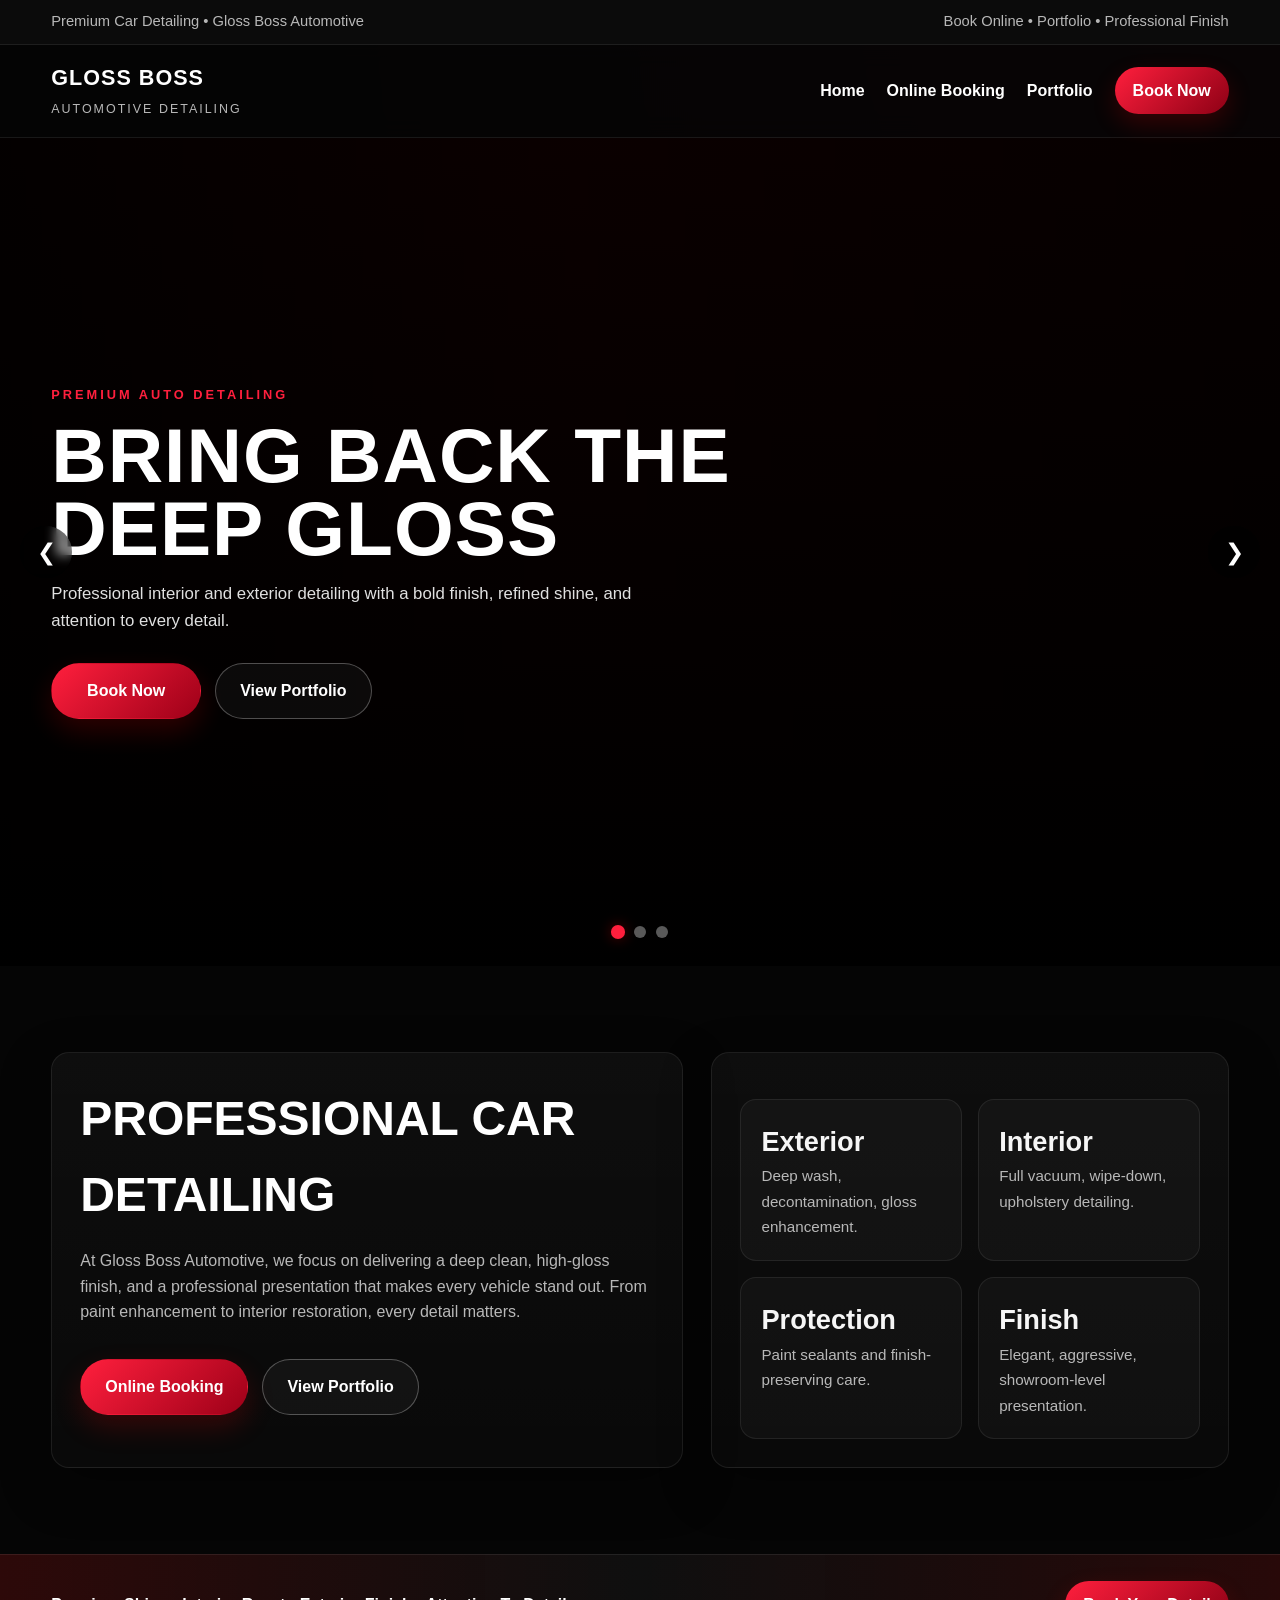
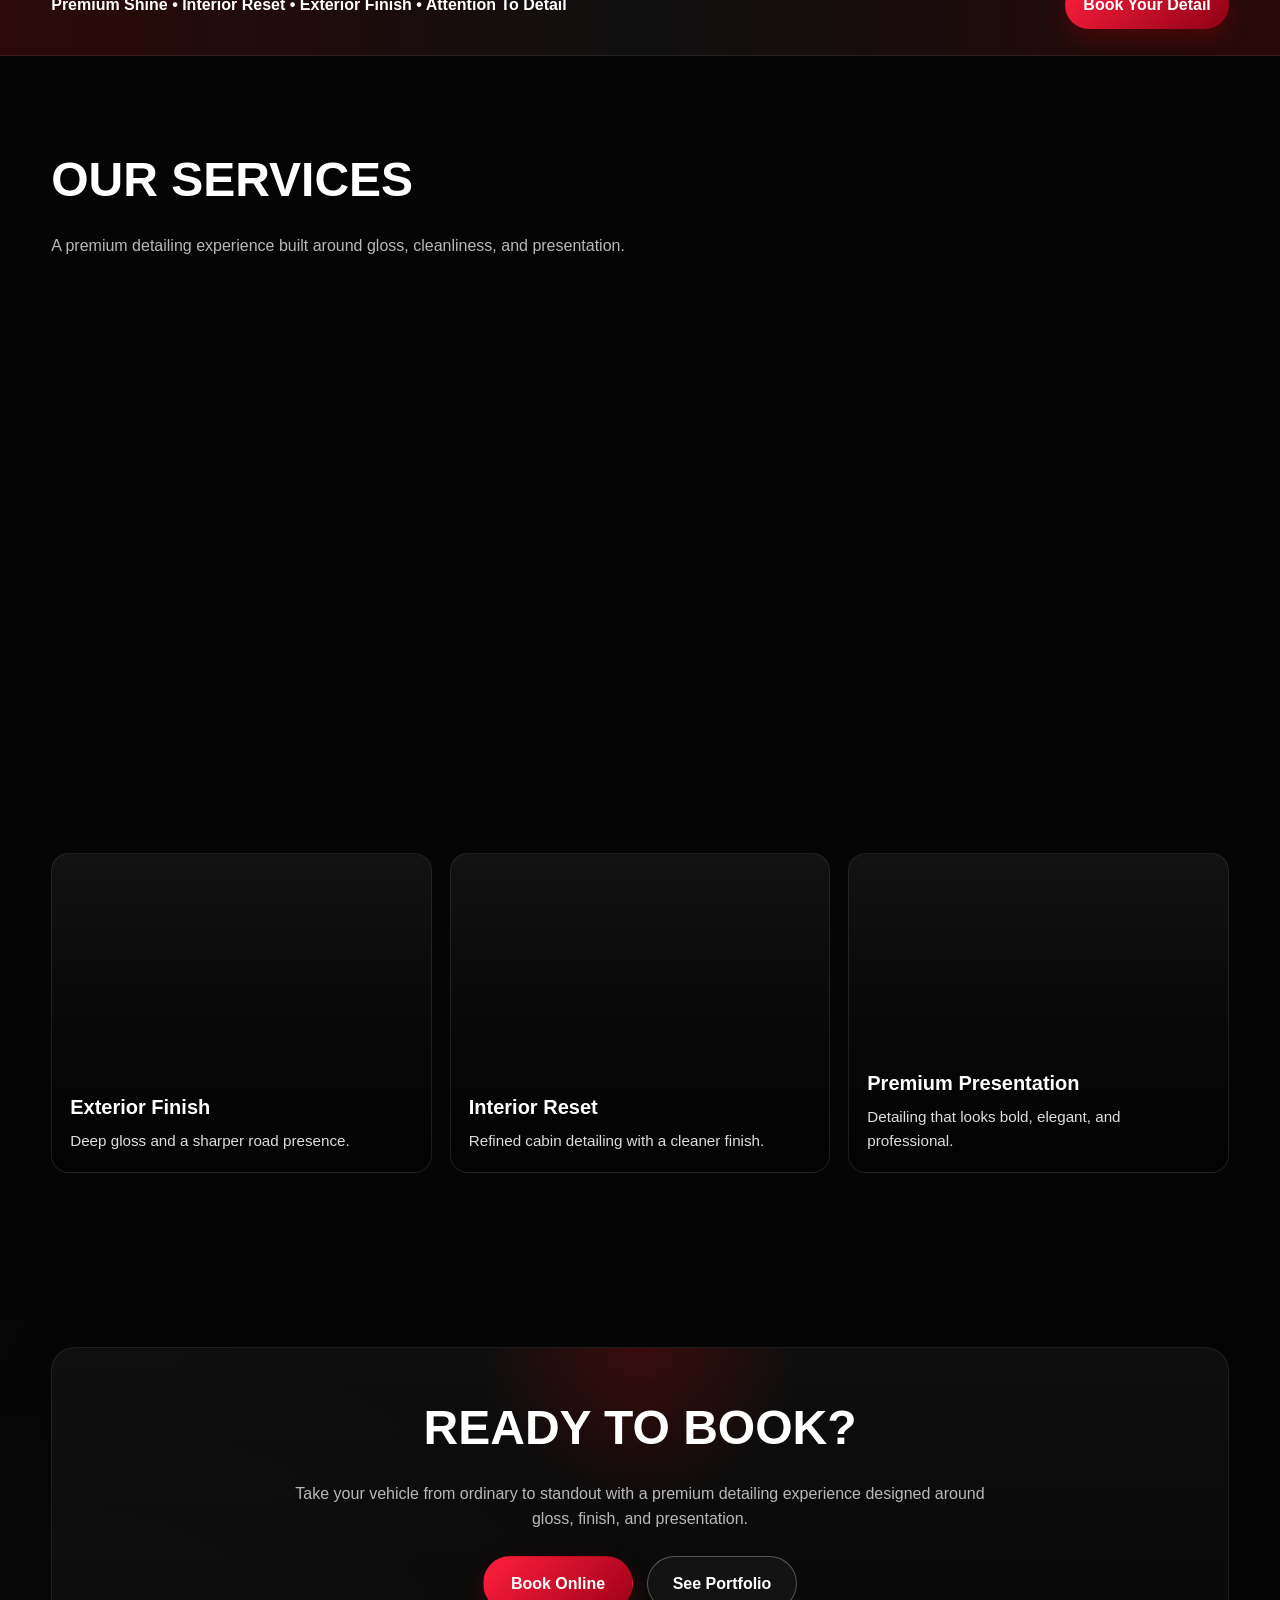
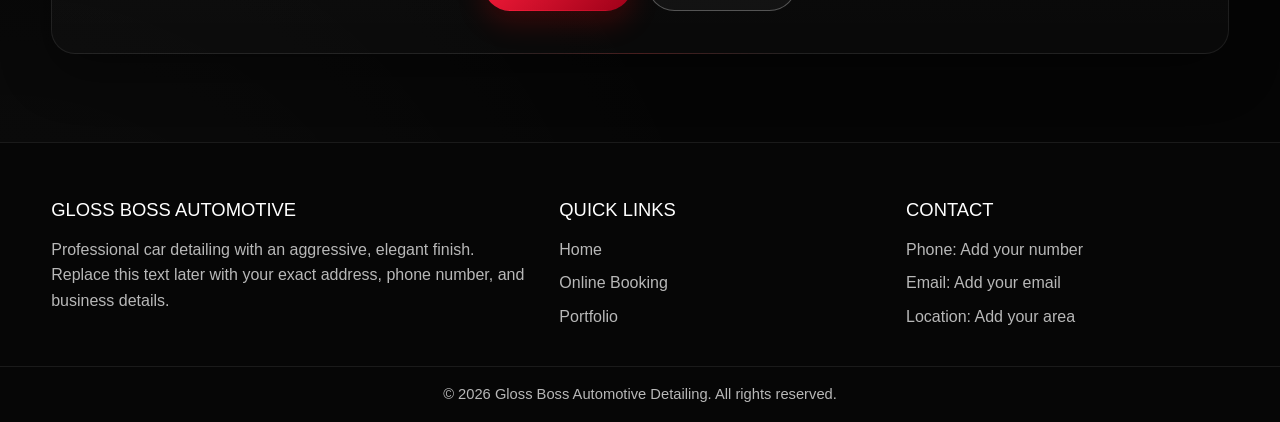
<file: Index.html>
<!DOCTYPE html>
<html lang="en">
<head>
  <meta charset="UTF-8" />
  <meta name="viewport" content="width=device-width, initial-scale=1.0" />
  <title>Gloss Boss Automotive Detailing</title>
  <meta name="description" content="Professional car detailing with premium interior, exterior, and gloss restoration services." />
  <style>
    :root{
      --bg:#050505;
      --bg2:#0d0d0d;
      --card:#121212;
      --line:rgba(255,255,255,.08);
      --text:#fff;
      --muted:#b8b8b8;
      --red:#d90429;
      --red2:#ff1f3d;
      --white:#f6f6f6;
      --max:1200px;
      --shadow:0 18px 50px rgba(0,0,0,.35);
      --radius:18px;
    }
    *{box-sizing:border-box;margin:0;padding:0}
    html{scroll-behavior:smooth}
    body{
      font-family:-apple-system,BlinkMacSystemFont,"Segoe UI",Roboto,Arial,sans-serif;
      background:
        radial-gradient(circle at top right, rgba(217,4,41,.12), transparent 25%),
        radial-gradient(circle at bottom left, rgba(255,255,255,.03), transparent 20%),
        var(--bg);
      color:var(--text);
      line-height:1.6;
      overflow-x:hidden;
    }
    a{text-decoration:none;color:inherit}
    img{max-width:100%;display:block}
    .container{width:min(92%,var(--max));margin:auto}
    .topbar{
      background:#0b0b0b;
      border-bottom:1px solid var(--line);
      color:var(--muted);
      font-size:.92rem;
    }
    .topbar .container{
      display:flex;justify-content:space-between;gap:16px;flex-wrap:wrap;padding:10px 0;
    }
    header{
      position:sticky;top:0;z-index:1000;
      background:rgba(5,5,5,.85);
      backdrop-filter:blur(12px);
      border-bottom:1px solid var(--line);
    }
    .nav{
      display:flex;justify-content:space-between;align-items:center;padding:16px 0;gap:18px;
    }
    .brand strong{display:block;font-size:1.35rem;letter-spacing:1px;text-transform:uppercase}
    .brand span{font-size:.78rem;color:var(--muted);letter-spacing:2px;text-transform:uppercase}
    .menu{display:flex;gap:22px;align-items:center;flex-wrap:wrap}
    .menu a{font-weight:600}
    .menu a:hover{color:var(--red2)}
    .nav-cta{
      padding:11px 18px;border-radius:999px;background:linear-gradient(135deg,var(--red2),#8d0015);
      color:#fff;font-weight:700;box-shadow:0 10px 24px rgba(255,0,0,.18)
    }

    /* slider */
    .hero-slider{position:relative;height:92vh;min-height:620px;overflow:hidden;background:#000}
    .slide{
      position:absolute;inset:0;opacity:0;transform:scale(1.07);
      transition:opacity .9s ease, transform 1.2s ease;
      background-size:cover;background-position:center;display:flex;align-items:center
    }
    .slide.active{opacity:1;transform:scale(1);z-index:2}
    .overlay{
      position:absolute;inset:0;
      background:
        linear-gradient(90deg, rgba(0,0,0,.84) 0%, rgba(0,0,0,.52) 45%, rgba(0,0,0,.72) 100%),
        linear-gradient(180deg, rgba(120,0,0,.18), rgba(0,0,0,.24));
    }
    .slide-inner{position:relative;z-index:2}
    .slide-content{
      max-width:720px;transform:translateY(24px);opacity:0;transition:.8s ease .2s
    }
    .slide.active .slide-content{transform:translateY(0);opacity:1}
    .eyebrow{
      color:var(--red2);font-size:.8rem;font-weight:800;letter-spacing:3px;text-transform:uppercase;
      margin-bottom:14px
    }
    .slide h1{
      font-size:clamp(2.5rem,6vw,5.4rem);line-height:.95;text-transform:uppercase;letter-spacing:1px;
      margin-bottom:16px
    }
    .slide p{font-size:1.05rem;color:rgba(255,255,255,.88);max-width:620px;margin-bottom:28px}
    .btns{display:flex;gap:14px;flex-wrap:wrap}
    .btn{
      display:inline-flex;align-items:center;justify-content:center;padding:14px 24px;border-radius:999px;
      font-weight:800;min-width:150px;transition:.25s ease;border:1px solid transparent
    }
    .btn-primary{background:linear-gradient(135deg,var(--red2),#9d0018);box-shadow:0 12px 28px rgba(255,0,0,.18)}
    .btn-primary:hover{transform:translateY(-2px)}
    .btn-outline{border-color:rgba(255,255,255,.28);background:rgba(255,255,255,.04)}
    .btn-outline:hover{background:rgba(255,255,255,.1)}
    .slider-arrow{
      position:absolute;top:50%;transform:translateY(-50%);z-index:5;width:52px;height:52px;border:none;
      border-radius:50%;background:rgba(0,0,0,.4);color:#fff;font-size:1.45rem;cursor:pointer;backdrop-filter:blur(6px)
    }
    .slider-arrow:hover{background:rgba(255,0,0,.85)}
    .prev{left:20px}.next{right:20px}
    .slider-dots{
      position:absolute;bottom:28px;left:50%;transform:translateX(-50%);z-index:5;display:flex;gap:10px
    }
    .dot{
      width:12px;height:12px;border:none;border-radius:50%;background:rgba(255,255,255,.35);cursor:pointer
    }
    .dot.active{background:var(--red2);transform:scale(1.18);box-shadow:0 0 12px rgba(255,0,0,.35)}

    .section{padding:86px 0}
    .section-title{font-size:clamp(2rem,4vw,3rem);margin-bottom:14px;text-transform:uppercase}
    .section-sub{max-width:760px;color:var(--muted);margin-bottom:34px}

    .about-grid{display:grid;grid-template-columns:1.1fr .9fr;gap:28px;align-items:stretch}
    .panel{
      background:linear-gradient(180deg, rgba(255,255,255,.04), rgba(255,255,255,.02));
      border:1px solid var(--line);border-radius:var(--radius);padding:28px;box-shadow:var(--shadow)
    }
    .stats{display:grid;grid-template-columns:repeat(2,1fr);gap:16px;margin-top:18px}
    .stat{
      background:rgba(255,255,255,.03);border:1px solid var(--line);border-radius:16px;padding:20px
    }
    .stat strong{display:block;font-size:1.7rem;color:var(--white)}
    .stat span{color:var(--muted);font-size:.95rem}

    .services{
      display:grid;grid-template-columns:repeat(3,1fr);gap:22px
    }
    .service-card{
      background:linear-gradient(180deg, rgba(255,255,255,.04), rgba(255,255,255,.02));
      border:1px solid var(--line);border-radius:18px;padding:28px;transition:.28s ease;
    }
    .service-card:hover{transform:translateY(-6px);border-color:rgba(255,0,0,.25);box-shadow:0 16px 34px rgba(0,0,0,.28)}
    .service-no{
      width:42px;height:42px;border-radius:50%;display:grid;place-items:center;
      background:rgba(255,0,0,.12);color:var(--red2);font-weight:800;margin-bottom:18px
    }
    .service-card h3{font-size:1.3rem;margin-bottom:10px}
    .service-card p{color:var(--muted)}

    .strip{
      background:
        linear-gradient(90deg, rgba(255,0,0,.14), rgba(255,255,255,.02), rgba(255,0,0,.12)),
        #0a0a0a;
      border-top:1px solid var(--line);
      border-bottom:1px solid var(--line);
    }
    .strip .container{
      padding:26px 0;display:flex;justify-content:space-between;gap:18px;align-items:center;flex-wrap:wrap
    }

    .showcase-grid{
      display:grid;grid-template-columns:repeat(3,1fr);gap:18px
    }
    .showcase-item{
      position:relative;min-height:320px;border-radius:18px;overflow:hidden;border:1px solid var(--line);
      background:
        linear-gradient(180deg, rgba(255,255,255,.06), rgba(255,255,255,.02));
    }
    .showcase-bg{
      position:absolute;inset:0;
      background-size:cover;background-position:center;transform:scale(1.02);transition:.45s ease
    }
    .showcase-item:hover .showcase-bg{transform:scale(1.08)}
    .showcase-overlay{
      position:absolute;inset:0;
      background:linear-gradient(180deg, rgba(0,0,0,.05), rgba(0,0,0,.72));
    }
    .showcase-text{
      position:absolute;left:18px;right:18px;bottom:18px;z-index:2
    }
    .showcase-text h4{font-size:1.25rem;margin-bottom:6px}
    .showcase-text p{font-size:.95rem;color:#ddd}

    .cta{
      text-align:center;padding:88px 0
    }
    .cta-box{
      border:1px solid var(--line);border-radius:24px;padding:42px 22px;
      background:
        radial-gradient(circle at top center, rgba(255,0,0,.18), transparent 24%),
        linear-gradient(180deg, rgba(255,255,255,.04), rgba(255,255,255,.02));
      box-shadow:var(--shadow)
    }
    .cta-box p{color:var(--muted);max-width:720px;margin:12px auto 24px}

    footer{
      border-top:1px solid var(--line);background:#060606
    }
    .footer-grid{
      display:grid;grid-template-columns:1.2fr .8fr .8fr;gap:24px;padding:52px 0 28px
    }
    .footer-title{font-size:1.15rem;margin-bottom:12px;text-transform:uppercase}
    .footer-col p,.footer-col a{color:var(--muted)}
    .footer-col a{display:block;margin-bottom:8px}
    .footer-col a:hover{color:var(--white)}
    .copyright{
      border-top:1px solid var(--line);padding:16px 0;color:var(--muted);font-size:.92rem;text-align:center
    }

    .reveal{opacity:0;transform:translateY(24px);transition:.7s ease}
    .reveal.show{opacity:1;transform:none}

    @media (max-width: 980px){
      .about-grid,.services,.footer-grid,.showcase-grid{grid-template-columns:1fr}
      .hero-slider{height:88vh;min-height:560px}
      .menu{display:none}
    }
    @media (max-width: 680px){
      .slide h1{font-size:clamp(2rem,10vw,3.3rem)}
      .slide p{font-size:.96rem}
      .slider-arrow{width:44px;height:44px;font-size:1.15rem}
      .prev{left:12px}.next{right:12px}
      .stats{grid-template-columns:1fr}
      .topbar .container{justify-content:center;text-align:center}
    }
  </style>
</head>
<body>

  <div class="topbar">
    <div class="container">
      <div>Premium Car Detailing • Gloss Boss Automotive</div>
      <div>Book Online • Portfolio • Professional Finish</div>
    </div>
  </div>

  <header>
    <div class="container nav">
      <a href="#" class="brand">
        <strong>Gloss Boss</strong>
        <span>Automotive Detailing</span>
      </a>
      <nav class="menu">
        <a href="#">Home</a>
        <a href="booking.html">Online Booking</a>
        <a href="portfolio.html">Portfolio</a>
        <a class="nav-cta" href="booking.html">Book Now</a>
      </nav>
    </div>
  </header>

  <section class="hero-slider">
    <div class="slide active" style="background-image:url('https://images.unsplash.com/photo-1503376780353-7e6692767b70?auto=format&fit=crop&w=1600&q=80')">
      <div class="overlay"></div>
      <div class="container slide-inner">
        <div class="slide-content">
          <div class="eyebrow">Premium Auto Detailing</div>
          <h1>Bring Back The Deep Gloss</h1>
          <p>Professional interior and exterior detailing with a bold finish, refined shine, and attention to every detail.</p>
          <div class="btns">
            <a href="booking.html" class="btn btn-primary">Book Now</a>
            <a href="portfolio.html" class="btn btn-outline">View Portfolio</a>
          </div>
        </div>
      </div>
    </div>

    <div class="slide" style="background-image:url('https://images.unsplash.com/photo-1542362567-b07e54358753?auto=format&fit=crop&w=1600&q=80')">
      <div class="overlay"></div>
      <div class="container slide-inner">
        <div class="slide-content">
          <div class="eyebrow">Interior • Exterior • Protection</div>
          <h1>Sharp Finish. Clean Presence.</h1>
          <p>Deep cleaning, paint enhancement, and showroom-style presentation tailored for every vehicle.</p>
          <div class="btns">
            <a href="booking.html" class="btn btn-primary">Reserve Your Slot</a>
            <a href="portfolio.html" class="btn btn-outline">See Results</a>
          </div>
        </div>
      </div>
    </div>

    <div class="slide" style="background-image:url('https://images.unsplash.com/photo-1492144534655-ae79c964c9d7?auto=format&fit=crop&w=1600&q=80')">
      <div class="overlay"></div>
      <div class="container slide-inner">
        <div class="slide-content">
          <div class="eyebrow">Gloss Boss Automotive</div>
          <h1>Detailing That Demands Attention</h1>
          <p>Elegant, aggressive, and professional detailing crafted to make your car stand out on every road.</p>
          <div class="btns">
            <a href="booking.html" class="btn btn-primary">Online Booking</a>
            <a href="portfolio.html" class="btn btn-outline">Our Work</a>
          </div>
        </div>
      </div>
    </div>

    <button class="slider-arrow prev" aria-label="Previous slide">&#10094;</button>
    <button class="slider-arrow next" aria-label="Next slide">&#10095;</button>

    <div class="slider-dots">
      <button class="dot active" aria-label="Slide 1"></button>
      <button class="dot" aria-label="Slide 2"></button>
      <button class="dot" aria-label="Slide 3"></button>
    </div>
  </section>

  <section class="section">
    <div class="container about-grid reveal">
      <div class="panel">
        <h2 class="section-title">Professional Car Detailing</h2>
        <p class="section-sub">At Gloss Boss Automotive, we focus on delivering a deep clean, high-gloss finish, and a professional presentation that makes every vehicle stand out. From paint enhancement to interior restoration, every detail matters.</p>
        <div class="btns">
          <a href="booking.html" class="btn btn-primary">Online Booking</a>
          <a href="portfolio.html" class="btn btn-outline">View Portfolio</a>
        </div>
      </div>
      <div class="panel">
        <div class="stats">
          <div class="stat">
            <strong>Exterior</strong>
            <span>Deep wash, decontamination, gloss enhancement.</span>
          </div>
          <div class="stat">
            <strong>Interior</strong>
            <span>Full vacuum, wipe-down, upholstery detailing.</span>
          </div>
          <div class="stat">
            <strong>Protection</strong>
            <span>Paint sealants and finish-preserving care.</span>
          </div>
          <div class="stat">
            <strong>Finish</strong>
            <span>Elegant, aggressive, showroom-level presentation.</span>
          </div>
        </div>
      </div>
    </div>
  </section>

  <div class="strip">
    <div class="container">
      <strong>Premium Shine • Interior Reset • Exterior Finish • Attention To Detail</strong>
      <a class="nav-cta" href="booking.html">Book Your Detail</a>
    </div>
  </div>

  <section class="section">
    <div class="container">
      <div class="reveal">
        <h2 class="section-title">Our Services</h2>
        <p class="section-sub">A premium detailing experience built around gloss, cleanliness, and presentation.</p>
      </div>
      <div class="services">
        <div class="service-card reveal">
          <div class="service-no">01</div>
          <h3>Exterior Detailing</h3>
          <p>Hand wash, decontamination, wheel cleaning, trim refresh, and a polished finish that brings out the best in your vehicle.</p>
        </div>
        <div class="service-card reveal">
          <div class="service-no">02</div>
          <h3>Interior Detailing</h3>
          <p>Deep vacuuming, dashboard and panel treatment, seat care, and a clean cabin feel that looks refined and well-kept.</p>
        </div>
        <div class="service-card reveal">
          <div class="service-no">03</div>
          <h3>Paint & Gloss Enhancement</h3>
          <p>Finish correction and shine-focused treatment designed to restore depth, clarity, and a more premium overall look.</p>
        </div>
      </div>
    </div>
  </section>

  <section class="section">
    <div class="container">
      <div class="reveal">
        <h2 class="section-title">Featured Results</h2>
        <p class="section-sub">A visual showcase section on the home page so the site feels complete, premium, and more convincing.</p>
      </div>

      <div class="showcase-grid">
        <a href="portfolio.html" class="showcase-item reveal">
          <div class="showcase-bg" style="background-image:url('https://images.unsplash.com/photo-1494976388531-d1058494cdd8?auto=format&fit=crop&w=1200&q=80')"></div>
          <div class="showcase-overlay"></div>
          <div class="showcase-text">
            <h4>Exterior Finish</h4>
            <p>Deep gloss and a sharper road presence.</p>
          </div>
        </a>
        <a href="portfolio.html" class="showcase-item reveal">
          <div class="showcase-bg" style="background-image:url('https://images.unsplash.com/photo-1489824904134-891ab64532f1?auto=format&fit=crop&w=1200&q=80')"></div>
          <div class="showcase-overlay"></div>
          <div class="showcase-text">
            <h4>Interior Reset</h4>
            <p>Refined cabin detailing with a cleaner finish.</p>
          </div>
        </a>
        <a href="portfolio.html" class="showcase-item reveal">
          <div class="showcase-bg" style="background-image:url('https://images.unsplash.com/photo-1511919884226-fd3cad34687c?auto=format&fit=crop&w=1200&q=80')"></div>
          <div class="showcase-overlay"></div>
          <div class="showcase-text">
            <h4>Premium Presentation</h4>
            <p>Detailing that looks bold, elegant, and professional.</p>
          </div>
        </a>
      </div>
    </div>
  </section>

  <section class="cta">
    <div class="container">
      <div class="cta-box reveal">
        <h2 class="section-title">Ready To Book?</h2>
        <p>Take your vehicle from ordinary to standout with a premium detailing experience designed around gloss, finish, and presentation.</p>
        <div class="btns" style="justify-content:center">
          <a href="booking.html" class="btn btn-primary">Book Online</a>
          <a href="portfolio.html" class="btn btn-outline">See Portfolio</a>
        </div>
      </div>
    </div>
  </section>

  <footer>
    <div class="container footer-grid">
      <div class="footer-col">
        <div class="footer-title">Gloss Boss Automotive</div>
        <p>Professional car detailing with an aggressive, elegant finish. Replace this text later with your exact address, phone number, and business details.</p>
      </div>
      <div class="footer-col">
        <div class="footer-title">Quick Links</div>
        <a href="#">Home</a>
        <a href="booking.html">Online Booking</a>
        <a href="portfolio.html">Portfolio</a>
      </div>
      <div class="footer-col">
        <div class="footer-title">Contact</div>
        <a href="#">Phone: Add your number</a>
        <a href="#">Email: Add your email</a>
        <a href="#">Location: Add your area</a>
      </div>
    </div>
    <div class="copyright">© 2026 Gloss Boss Automotive Detailing. All rights reserved.</div>
  </footer>

  <script>
    const slides = document.querySelectorAll('.slide');
    const dots = document.querySelectorAll('.dot');
    const nextBtn = document.querySelector('.next');
    const prevBtn = document.querySelector('.prev');
    let current = 0;
    let timer;

    function showSlide(i){
      slides.forEach((s, idx) => s.classList.toggle('active', idx === i));
      dots.forEach((d, idx) => d.classList.toggle('active', idx === i));
      current = i;
    }
    function nextSlide(){
      let i = current + 1;
      if(i >= slides.length) i = 0;
      showSlide(i);
    }
    function prevSlide(){
      let i = current - 1;
      if(i < 0) i = slides.length - 1;
      showSlide(i);
    }
    function startSlider(){ timer = setInterval(nextSlide, 5000); }
    function resetSlider(){ clearInterval(timer); startSlider(); }

    nextBtn.addEventListener('click', () => { nextSlide(); resetSlider(); });
    prevBtn.addEventListener('click', () => { prevSlide(); resetSlider(); });
    dots.forEach((dot, i) => dot.addEventListener('click', () => { showSlide(i); resetSlider(); }));
    startSlider();

    const observer = new IntersectionObserver((entries) => {
      entries.forEach(entry => {
        if(entry.isIntersecting) entry.target.classList.add('show');
      });
    }, { threshold: 0.15 });

    document.querySelectorAll('.reveal').forEach(el => observer.observe(el));
  </script>
</body>
</html>
</file>
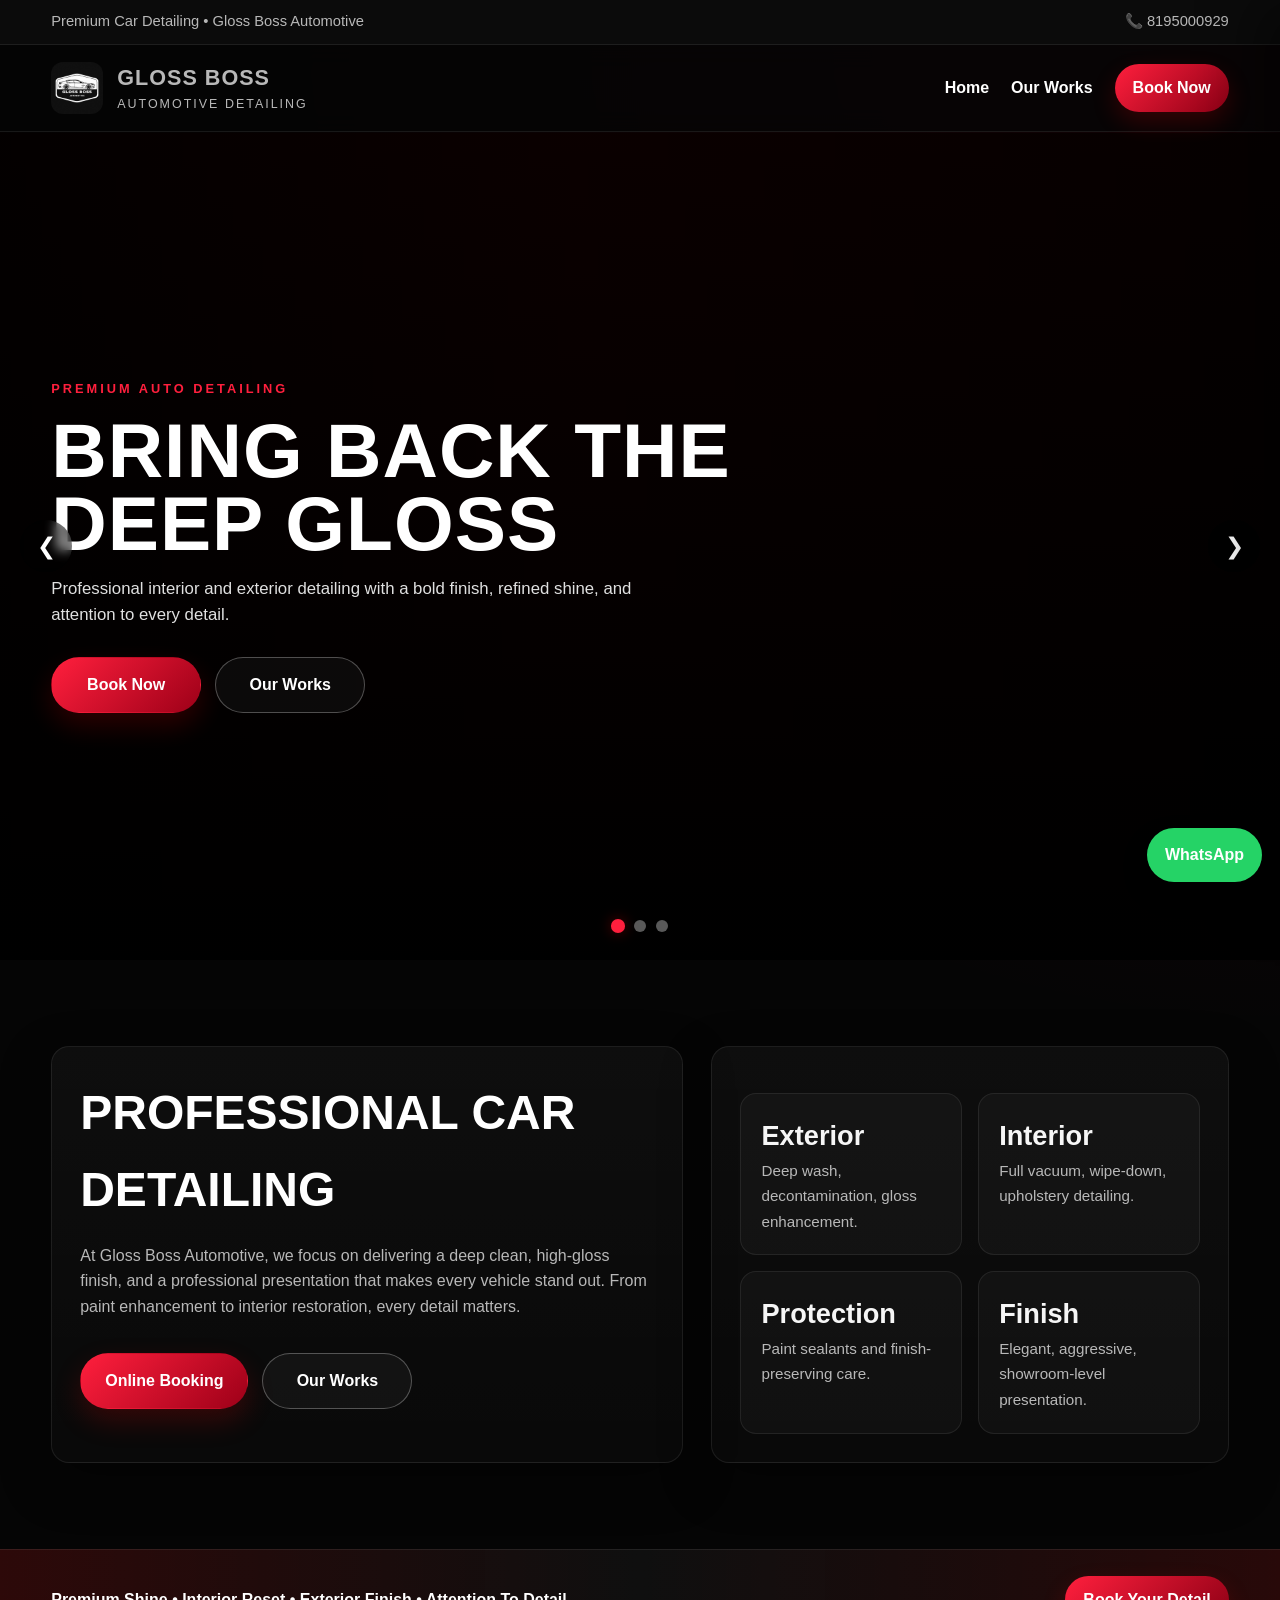
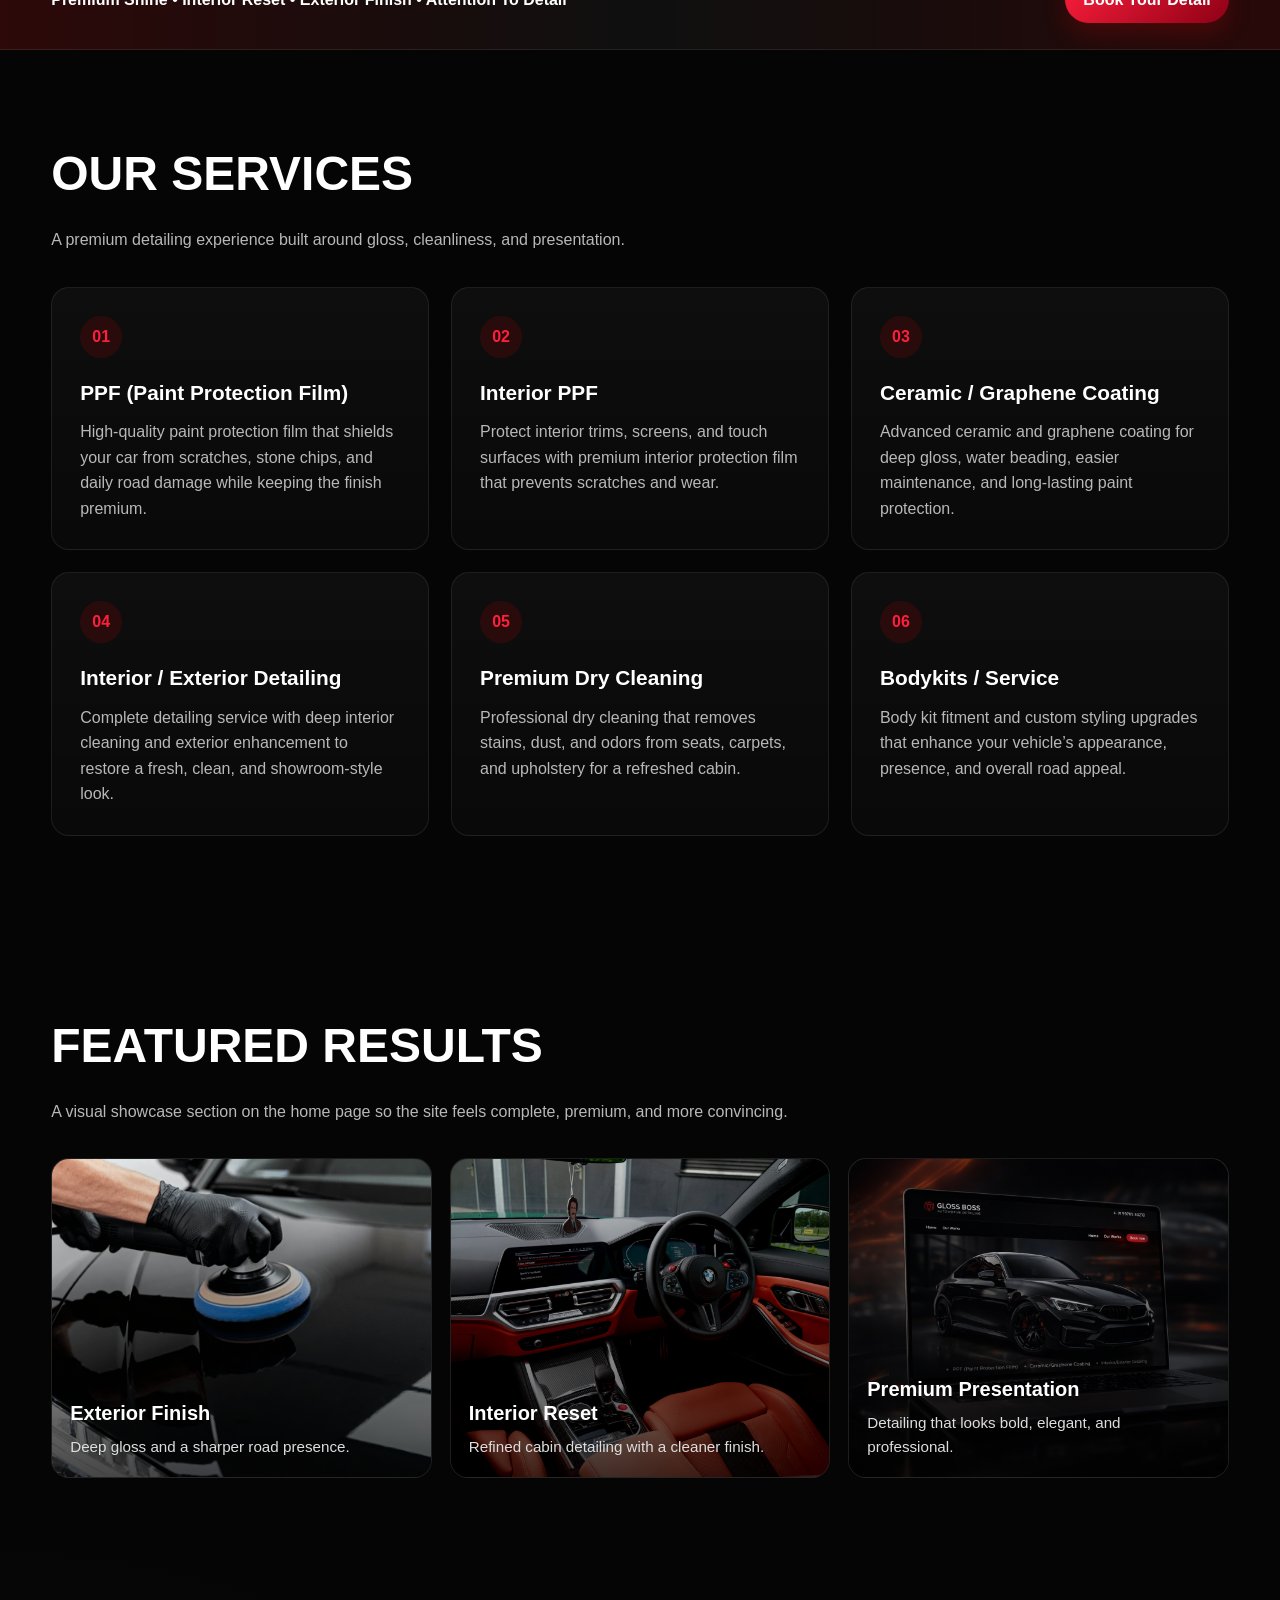
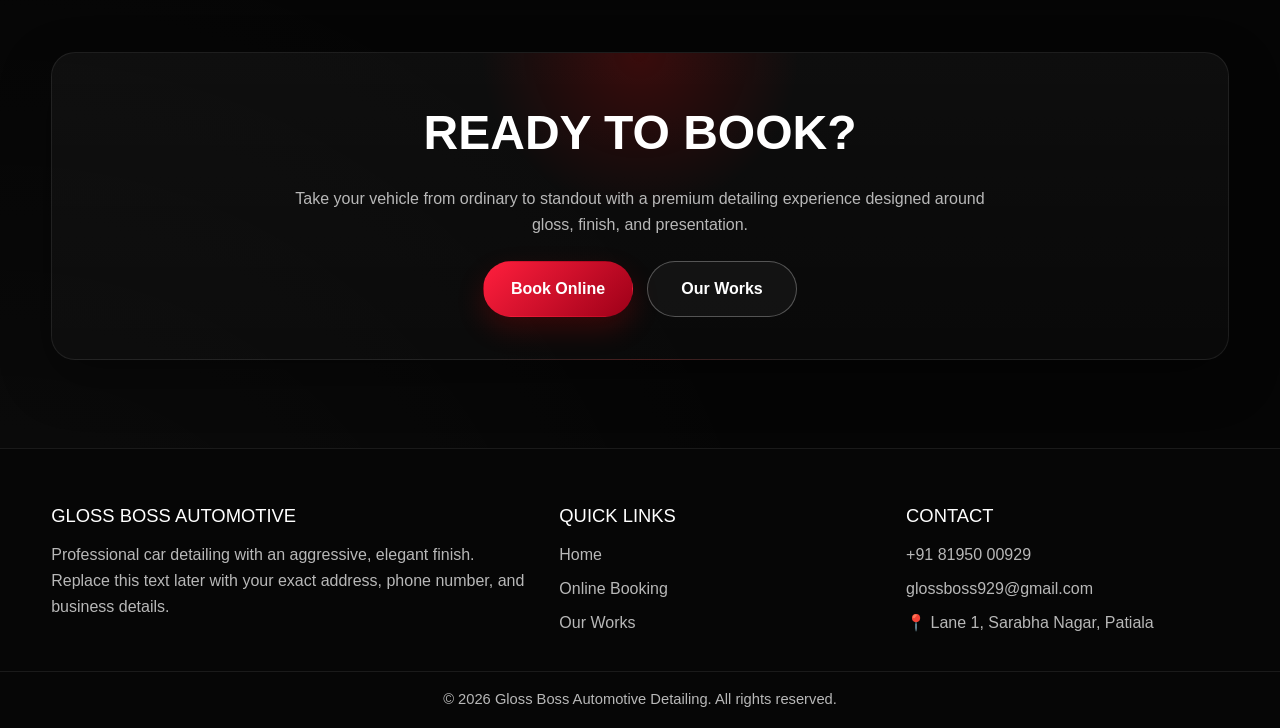
<file: index.html>
<!DOCTYPE html>
<html lang="en">
<head>
  <meta charset="UTF-8" />
  <meta name="viewport" content="width=device-width, initial-scale=1.0" />
  <title>Gloss Boss Automotive Detailing</title>
  <meta name="description" content="Professional car detailing with premium interior, exterior, and gloss restoration services." />
  <style>
    :root{
      --bg:#050505;
      --bg2:#0d0d0d;
      --card:#121212;
      --line:rgba(255,255,255,.08);
      --text:#fff;
      --muted:#b8b8b8;
      --red:#d90429;
      --red2:#ff1f3d;
      --white:#f6f6f6;
      --max:1200px;
      --shadow:0 18px 50px rgba(0,0,0,.35);
      --radius:18px;
    }
    *{box-sizing:border-box;margin:0;padding:0}
    html{scroll-behavior:smooth}
    body{
      font-family:-apple-system,BlinkMacSystemFont,"Segoe UI",Roboto,Arial,sans-serif;
      background:
        radial-gradient(circle at top right, rgba(217,4,41,.12), transparent 25%),
        radial-gradient(circle at bottom left, rgba(255,255,255,.03), transparent 20%),
        var(--bg);
      color:var(--text);
      line-height:1.6;
      overflow-x:hidden;
    }
    body.menu-open{overflow:hidden}
    a{text-decoration:none;color:inherit}
    img{max-width:100%;display:block}
    .container{width:min(92%,var(--max));margin:auto}
    .topbar{
      background:#0b0b0b;
      border-bottom:1px solid var(--line);
      color:var(--muted);
      font-size:.92rem;
    }
    .topbar .container{
      display:flex;justify-content:space-between;gap:16px;flex-wrap:wrap;padding:10px 0;
    }
    header{
      position:sticky;top:0;z-index:1000;
      background:rgba(5,5,5,.85);
      backdrop-filter:blur(12px);
      border-bottom:1px solid var(--line);
    }
    .nav{
      display:flex;justify-content:space-between;align-items:center;padding:16px 0;gap:18px;
    }
    .brand{display:flex;align-items:center;gap:14px}
    .brand strong{display:block;font-size:1.35rem;letter-spacing:1px;text-transform:uppercase}
    .brand span{font-size:.78rem;color:var(--muted);letter-spacing:2px;text-transform:uppercase}
    .logo-icon{width:52px;height:52px;border-radius:12px;object-fit:cover;flex-shrink:0}

    .menu{
      display:flex;gap:22px;align-items:center;flex-wrap:wrap
    }
    .menu a{font-weight:600}
    .menu a:hover{color:var(--red2)}
    .nav-cta{
      padding:11px 18px;border-radius:999px;background:linear-gradient(135deg,var(--red2),#8d0015);
      color:#fff;font-weight:700;box-shadow:0 10px 24px rgba(255,0,0,.18)
    }

    .menu-toggle{
      display:none;
      width:48px;
      height:48px;
      border:1px solid var(--line);
      border-radius:14px;
      background:rgba(255,255,255,.03);
      color:#fff;
      align-items:center;
      justify-content:center;
      position:relative;
      cursor:pointer;
      transition:.25s ease;
    }
    .menu-toggle:hover{
      border-color:rgba(255,0,0,.22);
      background:rgba(255,255,255,.05);
    }
    .menu-toggle span,
    .menu-toggle::before,
    .menu-toggle::after{
      content:"";
      position:absolute;
      width:20px;
      height:2px;
      border-radius:999px;
      background:#fff;
      transition:.28s ease;
    }
    .menu-toggle::before{transform:translateY(-7px)}
    .menu-toggle::after{transform:translateY(7px)}
    .menu-toggle.active span{opacity:0}
    .menu-toggle.active::before{transform:rotate(45deg)}
    .menu-toggle.active::after{transform:rotate(-45deg)}

    .menu-backdrop{
      position:fixed;
      inset:0;
      background:rgba(0,0,0,.62);
      backdrop-filter:blur(4px);
      z-index:1100;
      opacity:0;
      pointer-events:none;
      transition:opacity .3s ease;
    }
    .menu-backdrop.show{
      opacity:1;
      pointer-events:auto;
    }

    .mobile-menu{
      position:fixed;
      top:0;
      right:0;
      width:min(84vw,360px);
      height:100vh;
      z-index:1200;
      background:
        radial-gradient(circle at top right, rgba(255,0,0,.12), transparent 25%),
        linear-gradient(180deg, rgba(18,18,18,.98), rgba(5,5,5,.99));
      border-left:1px solid rgba(255,255,255,.08);
      box-shadow:-24px 0 54px rgba(0,0,0,.42);
      transform:translateX(100%);
      transition:transform .35s ease;
      padding:88px 22px 28px;
      display:flex;
      flex-direction:column;
      gap:14px;
      overflow-y:auto;
    }
    .mobile-menu.open{transform:translateX(0)}
    .mobile-menu-close{
      position:absolute;
      top:18px;
      right:18px;
      width:44px;
      height:44px;
      border:none;
      border-radius:12px;
      background:rgba(255,255,255,.05);
      color:#fff;
      font-size:1.5rem;
      cursor:pointer;
    }
    .mobile-menu-brand{
      padding-bottom:8px;
      margin-bottom:6px;
      border-bottom:1px solid rgba(255,255,255,.08);
    }
    .mobile-menu-brand strong{
      display:block;
      font-size:1.2rem;
      text-transform:uppercase;
      letter-spacing:1px;
    }
    .mobile-menu-brand span{
      font-size:.78rem;
      color:var(--muted);
      letter-spacing:2px;
      text-transform:uppercase;
    }
    .mobile-link{
      padding:16px 14px;
      border:1px solid rgba(255,255,255,.08);
      border-radius:14px;
      background:rgba(255,255,255,.03);
      font-weight:700;
      transition:.25s ease;
    }
    .mobile-link:hover{
      border-color:rgba(255,0,0,.24);
      transform:translateX(-2px);
    }
    .mobile-menu .nav-cta{
      text-align:center;
      margin-top:8px;
      border:none;
    }

    /* slider */
    .hero-slider{position:relative;height:92vh;min-height:620px;overflow:hidden;background:#000}
    .slide{
      position:absolute;inset:0;opacity:0;transform:scale(1.07);
      transition:opacity .9s ease, transform 1.2s ease;
      background-size:cover;background-position:center;display:flex;align-items:center
    }
    .slide.active{opacity:1;transform:scale(1);z-index:2}
    .overlay{
      position:absolute;inset:0;
      background:
        linear-gradient(90deg, rgba(0,0,0,.84) 0%, rgba(0,0,0,.52) 45%, rgba(0,0,0,.72) 100%),
        linear-gradient(180deg, rgba(120,0,0,.18), rgba(0,0,0,.24));
    }
    .slide-inner{position:relative;z-index:2}
    .slide-content{
      max-width:720px;transform:translateY(24px);opacity:0;transition:.8s ease .2s
    }
    .slide.active .slide-content{transform:translateY(0);opacity:1}
    .eyebrow{
      color:var(--red2);font-size:.8rem;font-weight:800;letter-spacing:3px;text-transform:uppercase;
      margin-bottom:14px
    }
    .slide h1{
      font-size:clamp(2.5rem,6vw,5.4rem);line-height:.95;text-transform:uppercase;letter-spacing:1px;
      margin-bottom:16px
    }
    .slide p{font-size:1.05rem;color:rgba(255,255,255,.88);max-width:620px;margin-bottom:28px}
    .btns{display:flex;gap:14px;flex-wrap:wrap}
    .btn{
      display:inline-flex;align-items:center;justify-content:center;padding:14px 24px;border-radius:999px;
      font-weight:800;min-width:150px;transition:.25s ease;border:1px solid transparent
    }
    .btn-primary{background:linear-gradient(135deg,var(--red2),#9d0018);box-shadow:0 12px 28px rgba(255,0,0,.18)}
    .btn-primary:hover{transform:translateY(-2px)}
    .btn-outline{border-color:rgba(255,255,255,.28);background:rgba(255,255,255,.04)}
    .btn-outline:hover{background:rgba(255,255,255,.1)}
    .slider-arrow{
      position:absolute;top:50%;transform:translateY(-50%);z-index:5;width:52px;height:52px;border:none;
      border-radius:50%;background:rgba(0,0,0,.4);color:#fff;font-size:1.45rem;cursor:pointer;backdrop-filter:blur(6px)
    }
    .slider-arrow:hover{background:rgba(255,0,0,.85)}
    .prev{left:20px}.next{right:20px}
    .slider-dots{
      position:absolute;bottom:28px;left:50%;transform:translateX(-50%);z-index:5;display:flex;gap:10px
    }
    .dot{
      width:12px;height:12px;border:none;border-radius:50%;background:rgba(255,255,255,.35);cursor:pointer
    }
    .dot.active{background:var(--red2);transform:scale(1.18);box-shadow:0 0 12px rgba(255,0,0,.35)}

    .section{padding:86px 0}
    .section-title{font-size:clamp(2rem,4vw,3rem);margin-bottom:14px;text-transform:uppercase}
    .section-sub{max-width:760px;color:var(--muted);margin-bottom:34px}

    .about-grid{display:grid;grid-template-columns:1.1fr .9fr;gap:28px;align-items:stretch}
    .panel{
      background:linear-gradient(180deg, rgba(255,255,255,.04), rgba(255,255,255,.02));
      border:1px solid var(--line);border-radius:var(--radius);padding:28px;box-shadow:var(--shadow)
    }
    .stats{display:grid;grid-template-columns:repeat(2,1fr);gap:16px;margin-top:18px}
    .stat{
      background:rgba(255,255,255,.03);border:1px solid var(--line);border-radius:16px;padding:20px
    }
    .stat strong{display:block;font-size:1.7rem;color:var(--white)}
    .stat span{color:var(--muted);font-size:.95rem}

    .services{
      display:grid;grid-template-columns:repeat(3,1fr);gap:22px
    }
    .service-card{
      background:linear-gradient(180deg, rgba(255,255,255,.04), rgba(255,255,255,.02));
      border:1px solid var(--line);border-radius:18px;padding:28px;transition:.28s ease;
    }
    .service-card:hover{transform:translateY(-6px);border-color:rgba(255,0,0,.25);box-shadow:0 16px 34px rgba(0,0,0,.28)}
    .service-no{
      width:42px;height:42px;border-radius:50%;display:grid;place-items:center;
      background:rgba(255,0,0,.12);color:var(--red2);font-weight:800;margin-bottom:18px
    }
    .service-card h3{font-size:1.3rem;margin-bottom:10px}
    .service-card p{color:var(--muted)}

    .strip{
      background:
        linear-gradient(90deg, rgba(255,0,0,.14), rgba(255,255,255,.02), rgba(255,0,0,.12)),
        #0a0a0a;
      border-top:1px solid var(--line);
      border-bottom:1px solid var(--line);
    }
    .strip .container{
      padding:26px 0;display:flex;justify-content:space-between;gap:18px;align-items:center;flex-wrap:wrap
    }

    .showcase-grid{
      display:grid;grid-template-columns:repeat(3,1fr);gap:18px
    }
    .showcase-item{
      position:relative;min-height:320px;border-radius:18px;overflow:hidden;border:1px solid var(--line);
      background:
        linear-gradient(180deg, rgba(255,255,255,.06), rgba(255,255,255,.02));
    }
    .showcase-bg{
      position:absolute;inset:0;
      background-size:cover;background-position:center;transform:scale(1.02);transition:.45s ease
    }
    .showcase-item:hover .showcase-bg{transform:scale(1.08)}
    .showcase-overlay{
      position:absolute;inset:0;
      background:linear-gradient(180deg, rgba(0,0,0,.05), rgba(0,0,0,.72));
    }
    .showcase-text{
      position:absolute;left:18px;right:18px;bottom:18px;z-index:2
    }
    .showcase-text h4{font-size:1.25rem;margin-bottom:6px}
    .showcase-text p{font-size:.95rem;color:#ddd}

    .cta{
      text-align:center;padding:88px 0
    }
    .cta-box{
      border:1px solid var(--line);border-radius:24px;padding:42px 22px;
      background:
        radial-gradient(circle at top center, rgba(255,0,0,.18), transparent 24%),
        linear-gradient(180deg, rgba(255,255,255,.04), rgba(255,255,255,.02));
      box-shadow:var(--shadow)
    }
    .cta-box p{color:var(--muted);max-width:720px;margin:12px auto 24px}

    footer{
      border-top:1px solid var(--line);background:#060606
    }
    .footer-grid{
      display:grid;grid-template-columns:1.2fr .8fr .8fr;gap:24px;padding:52px 0 28px
    }
    .footer-title{font-size:1.15rem;margin-bottom:12px;text-transform:uppercase}
    .footer-col p,.footer-col a{color:var(--muted)}
    .footer-col a{display:block;margin-bottom:8px}
    .footer-col a:hover{color:var(--white)}
    .copyright{
      border-top:1px solid var(--line);padding:16px 0;color:var(--muted);font-size:.92rem;text-align:center
    }

    .reveal{opacity:0;transform:translateY(24px);transition:.7s ease}
    .reveal.show{opacity:1;transform:none}

    @media (max-width: 980px){
      .about-grid,.services,.footer-grid,.showcase-grid{grid-template-columns:1fr}
      .hero-slider{height:88vh;min-height:560px}
      .menu{display:none}
      .menu-toggle{display:flex}
    }
    @media (max-width: 680px){
      .slide h1{font-size:clamp(2rem,10vw,3.3rem)}
      .slide p{font-size:.96rem}
      .slider-arrow{width:44px;height:44px;font-size:1.15rem}
      .prev{left:12px}.next{right:12px}
      .stats{grid-template-columns:1fr}
      .topbar .container{justify-content:center;text-align:center}
      .btns{gap:12px}
      .btn{width:100%}
      .mobile-menu{width:min(88vw,340px)}
    }

.whatsapp-float{
position:fixed;
right:18px;
bottom:18px;
z-index:9999;
padding:14px 18px;
border-radius:999px;
background:#25D366;
color:#fff;
font-weight:800;
box-shadow:0 12px 24px rgba(0,0,0,.25);
}

.location-link{
  color: #ffffff;
  text-decoration: none;
  font-weight: 500;
}

.location-link:hover{
  color: #ff2a2a;
  text-decoration: underline;
}

  </style>
</head>
<body>

  <div class="topbar">
    <div class="container">
      <div>Premium Car Detailing • Gloss Boss Automotive</div>
      <div>📞 <a href="tel:8195000929">8195000929</a></div>
    </div>
  </div>

  <header>
    <div class="container nav">
      <a href="#" class="brand">
        <img src="logo.jpeg" alt="Gloss Boss Automotive" class="logo-icon">
        <span class="brand-text">
          <strong>Gloss Boss</strong>
          <span>Automotive Detailing</span>
        </span>
      </a>

      <nav class="menu">
        <a href="#">Home</a>
        <a href="portfolio.html">Our Works</a>
        <a class="nav-cta" href="booking.html">Book Now</a>
      </nav>

      <button class="menu-toggle" aria-label="Open menu" aria-expanded="false" aria-controls="mobileMenu">
        <span></span>
      </button>
    </div>
  </header>

  <div class="menu-backdrop"></div>

  <aside class="mobile-menu" id="mobileMenu" aria-hidden="true">
    <button class="mobile-menu-close" aria-label="Close menu">&times;</button>
    <div class="mobile-menu-brand">
      <strong>Gloss Boss</strong>
      <span>Automotive Detailing</span>
    </div>
    <a class="mobile-link" href="#">Home</a>
    <a class="mobile-link" href="portfolio.html">Our Works</a>
    <a class="nav-cta" href="booking.html">Book Now</a>
  </aside>

  <section class="hero-slider">
    <div class="slide active" style="background-image:url('https://images.unsplash.com/photo-1503376780353-7e6692767b70?auto=format&fit=crop&w=1600&q=80')">
      <div class="overlay"></div>
      <div class="container slide-inner">
        <div class="slide-content">
          <div class="eyebrow">Premium Auto Detailing</div>
          <h1>Bring Back The Deep Gloss</h1>
          <p>Professional interior and exterior detailing with a bold finish, refined shine, and attention to every detail.</p>
          <div class="btns">
            <a href="booking.html" class="btn btn-primary">Book Now</a>
            <a href="portfolio.html" class="btn btn-outline">Our Works</a>
          </div>
        </div>
      </div>
    </div>

    <div class="slide" style="background-image:url('https://images.unsplash.com/photo-1542362567-b07e54358753?auto=format&fit=crop&w=1600&q=80')">
      <div class="overlay"></div>
      <div class="container slide-inner">
        <div class="slide-content">
          <div class="eyebrow">Interior • Exterior • Protection</div>
          <h1>Sharp Finish. Clean Presence.</h1>
          <p>Deep cleaning, paint enhancement, and showroom-style presentation tailored for every vehicle.</p>
          <div class="btns">
            <a href="booking.html" class="btn btn-primary">Reserve Your Slot</a>
            <a href="portfolio.html" class="btn btn-outline">See Results</a>
          </div>
        </div>
      </div>
    </div>

    <div class="slide" style="background-image:url('https://images.unsplash.com/photo-1492144534655-ae79c964c9d7?auto=format&fit=crop&w=1600&q=80')">
      <div class="overlay"></div>
      <div class="container slide-inner">
        <div class="slide-content">
          <div class="eyebrow">Gloss Boss Automotive</div>
          <h1>Detailing That Demands Attention</h1>
          <p>Elegant, aggressive, and professional detailing crafted to make your car stand out on every road.</p>
          <div class="btns">
            <a href="booking.html" class="btn btn-primary">Online Booking</a>
            <a href="portfolio.html" class="btn btn-outline">Our Work</a>
          </div>
        </div>
      </div>
    </div>

    <button class="slider-arrow prev" aria-label="Previous slide">&#10094;</button>
    <button class="slider-arrow next" aria-label="Next slide">&#10095;</button>

    <div class="slider-dots">
      <button class="dot active" aria-label="Slide 1"></button>
      <button class="dot" aria-label="Slide 2"></button>
      <button class="dot" aria-label="Slide 3"></button>
    </div>
  </section>

  <section class="section">
    <div class="container about-grid reveal">
      <div class="panel">
        <h2 class="section-title">Professional Car Detailing</h2>
        <p class="section-sub">At Gloss Boss Automotive, we focus on delivering a deep clean, high-gloss finish, and a professional presentation that makes every vehicle stand out. From paint enhancement to interior restoration, every detail matters.</p>
        <div class="btns">
          <a href="booking.html" class="btn btn-primary">Online Booking</a>
          <a href="portfolio.html" class="btn btn-outline">Our Works</a>
        </div>
      </div>
      <div class="panel">
        <div class="stats">
          <div class="stat">
            <strong>Exterior</strong>
            <span>Deep wash, decontamination, gloss enhancement.</span>
          </div>
          <div class="stat">
            <strong>Interior</strong>
            <span>Full vacuum, wipe-down, upholstery detailing.</span>
          </div>
          <div class="stat">
            <strong>Protection</strong>
            <span>Paint sealants and finish-preserving care.</span>
          </div>
          <div class="stat">
            <strong>Finish</strong>
            <span>Elegant, aggressive, showroom-level presentation.</span>
          </div>
        </div>
      </div>
    </div>
  </section>

  <div class="strip">
    <div class="container">
      <strong>Premium Shine • Interior Reset • Exterior Finish • Attention To Detail</strong>
      <a class="nav-cta" href="booking.html">Book Your Detail</a>
    </div>
  </div>

  <section class="section">
    <div class="container">
      <div class="reveal">
        <h2 class="section-title">Our Services</h2>
        <p class="section-sub">A premium detailing experience built around gloss, cleanliness, and presentation.</p>
      </div>
      <div class="services">
        <div class="service-card reveal">
          <div class="service-no">01</div>
          <h3>PPF (Paint Protection Film)</h3>
          <p>High-quality paint protection film that shields your car from scratches, stone chips, and daily road damage while keeping the finish premium.</p>
        </div>
        <div class="service-card reveal">
          <div class="service-no">02</div>
          <h3>Interior PPF</h3>
          <p>Protect interior trims, screens, and touch surfaces with premium interior protection film that prevents scratches and wear.</p>
        </div>
        <div class="service-card reveal">
          <div class="service-no">03</div>
          <h3>Ceramic / Graphene Coating</h3>
          <p>Advanced ceramic and graphene coating for deep gloss, water beading, easier maintenance, and long-lasting paint protection.</p>
        </div>
        <div class="service-card reveal">
          <div class="service-no">04</div>
          <h3>Interior / Exterior Detailing</h3>
          <p>Complete detailing service with deep interior cleaning and exterior enhancement to restore a fresh, clean, and showroom-style look.</p>
        </div>
        <div class="service-card reveal">
          <div class="service-no">05</div>
          <h3>Premium Dry Cleaning</h3>
          <p>Professional dry cleaning that removes stains, dust, and odors from seats, carpets, and upholstery for a refreshed cabin.</p>
        </div>
        <div class="service-card reveal">
          <div class="service-no">06</div>
          <h3>Bodykits / Service</h3>
          <p>Body kit fitment and custom styling upgrades that enhance your vehicle’s appearance, presence, and overall road appeal.</p>
        </div>
      </div></div>
    </div>
  </section>

  <section class="section">
    <div class="container">
      <div class="reveal">
        <h2 class="section-title">Featured Results</h2>
        <p class="section-sub">A visual showcase section on the home page so the site feels complete, premium, and more convincing.</p>
      </div>

      <div class="showcase-grid">
        <a href="portfolio.html" class="showcase-item reveal">
          <div class="showcase-bg" style="background-image:url('exterior.webp')""></div>
          <div class="showcase-overlay"></div>
          <div class="showcase-text">
            <h4>Exterior Finish</h4>
            <p>Deep gloss and a sharper road presence.</p>
          </div>
        </a>
        <a href="portfolio.html" class="showcase-item reveal">
          <div class="showcase-bg" style="background-image:url('interior.jpeg')""></div>
          <div class="showcase-overlay"></div>
          <div class="showcase-text">
            <h4>Interior Reset</h4>
            <p>Refined cabin detailing with a cleaner finish.</p>
          </div>
        </a>
        <a href="portfolio.html" class="showcase-item reveal">
          <div class="showcase-bg" style="background-image:url('premium.png')"></div>
          <div class="showcase-overlay"></div>
          <div class="showcase-text">
            <h4>Premium Presentation</h4>
            <p>Detailing that looks bold, elegant, and professional.</p>
          </div>
        </a>
      </div>
    </div>
  </section>



  <section class="cta">
    <div class="container">
      <div class="cta-box reveal">
        <h2 class="section-title">Ready To Book?</h2>
        <p>Take your vehicle from ordinary to standout with a premium detailing experience designed around gloss, finish, and presentation.</p>
        <div class="btns" style="justify-content:center">
          <a href="booking.html" class="btn btn-primary">Book Online</a>
          <a href="portfolio.html" class="btn btn-outline">Our Works</a>
        </div>
      </div>
    </div>
  </section>

<a href="https://wa.me/918195000929?text=Hi%20Gloss%20Boss%2C%20I%20want%20to%20book%20a%20service." class="whatsapp-float">WhatsApp</a>


  <footer>
    <div class="container footer-grid">
      <div class="footer-col">
        <div class="footer-title">Gloss Boss Automotive</div>
        <p>Professional car detailing with an aggressive, elegant finish. Replace this text later with your exact address, phone number, and business details.</p>
      </div>
      <div class="footer-col">
        <div class="footer-title">Quick Links</div>
        <a href="#">Home</a>
        <a href="booking.html">Online Booking</a>
        <a href="portfolio.html">Our Works</a>
      </div>
      <div class="footer-col">
        <div class="footer-title">Contact</div>
        <a href="#"> +91 81950 00929 </a>
        <a href="#">glossboss929@gmail.com</a>
       <a href="https://maps.app.goo.gl/nj8A4uxVS2mhRt6d9?g_st=ic" target="_blank">
📍 Lane 1, Sarabha Nagar, Patiala
</a>
      </div>
    </div>
    <div class="copyright">© 2026 Gloss Boss Automotive Detailing. All rights reserved.</div>
  </footer>

  <script>
    const slides = document.querySelectorAll('.slide');
    const dots = document.querySelectorAll('.dot');
    const nextBtn = document.querySelector('.next');
    const prevBtn = document.querySelector('.prev');
    let current = 0;
    let timer;

    function showSlide(i){
      slides.forEach((s, idx) => s.classList.toggle('active', idx === i));
      dots.forEach((d, idx) => d.classList.toggle('active', idx === i));
      current = i;
    }
    function nextSlide(){
      let i = current + 1;
      if(i >= slides.length) i = 0;
      showSlide(i);
    }
    function prevSlide(){
      let i = current - 1;
      if(i < 0) i = slides.length - 1;
      showSlide(i);
    }
    function startSlider(){ timer = setInterval(nextSlide, 5000); }
    function resetSlider(){ clearInterval(timer); startSlider(); }

    nextBtn.addEventListener('click', () => { nextSlide(); resetSlider(); });
    prevBtn.addEventListener('click', () => { prevSlide(); resetSlider(); });
    dots.forEach((dot, i) => dot.addEventListener('click', () => { showSlide(i); resetSlider(); }));
    startSlider();

    const observer = new IntersectionObserver((entries) => {
      entries.forEach(entry => {
        if(entry.isIntersecting) entry.target.classList.add('show');
      });
    }, { threshold: 0.15 });

    document.querySelectorAll('.reveal').forEach(el => observer.observe(el));

    const menuToggle = document.querySelector('.menu-toggle');
    const mobileMenu = document.querySelector('.mobile-menu');
    const menuBackdrop = document.querySelector('.menu-backdrop');
    const mobileClose = document.querySelector('.mobile-menu-close');
    const mobileLinks = document.querySelectorAll('.mobile-menu a');

    function openMenu(){
      mobileMenu.classList.add('open');
      menuBackdrop.classList.add('show');
      menuToggle.classList.add('active');
      menuToggle.setAttribute('aria-expanded', 'true');
      mobileMenu.setAttribute('aria-hidden', 'false');
      document.body.classList.add('menu-open');
    }

    function closeMenu(){
      mobileMenu.classList.remove('open');
      menuBackdrop.classList.remove('show');
      menuToggle.classList.remove('active');
      menuToggle.setAttribute('aria-expanded', 'false');
      mobileMenu.setAttribute('aria-hidden', 'true');
      document.body.classList.remove('menu-open');
    }

    menuToggle.addEventListener('click', () => {
      if(mobileMenu.classList.contains('open')) closeMenu();
      else openMenu();
    });

    mobileClose.addEventListener('click', closeMenu);
    menuBackdrop.addEventListener('click', closeMenu);
    mobileLinks.forEach(link => link.addEventListener('click', closeMenu));

    window.addEventListener('keydown', (e) => {
      if(e.key === 'Escape') closeMenu();
    });
  </script>
</body>
</html>
</file>
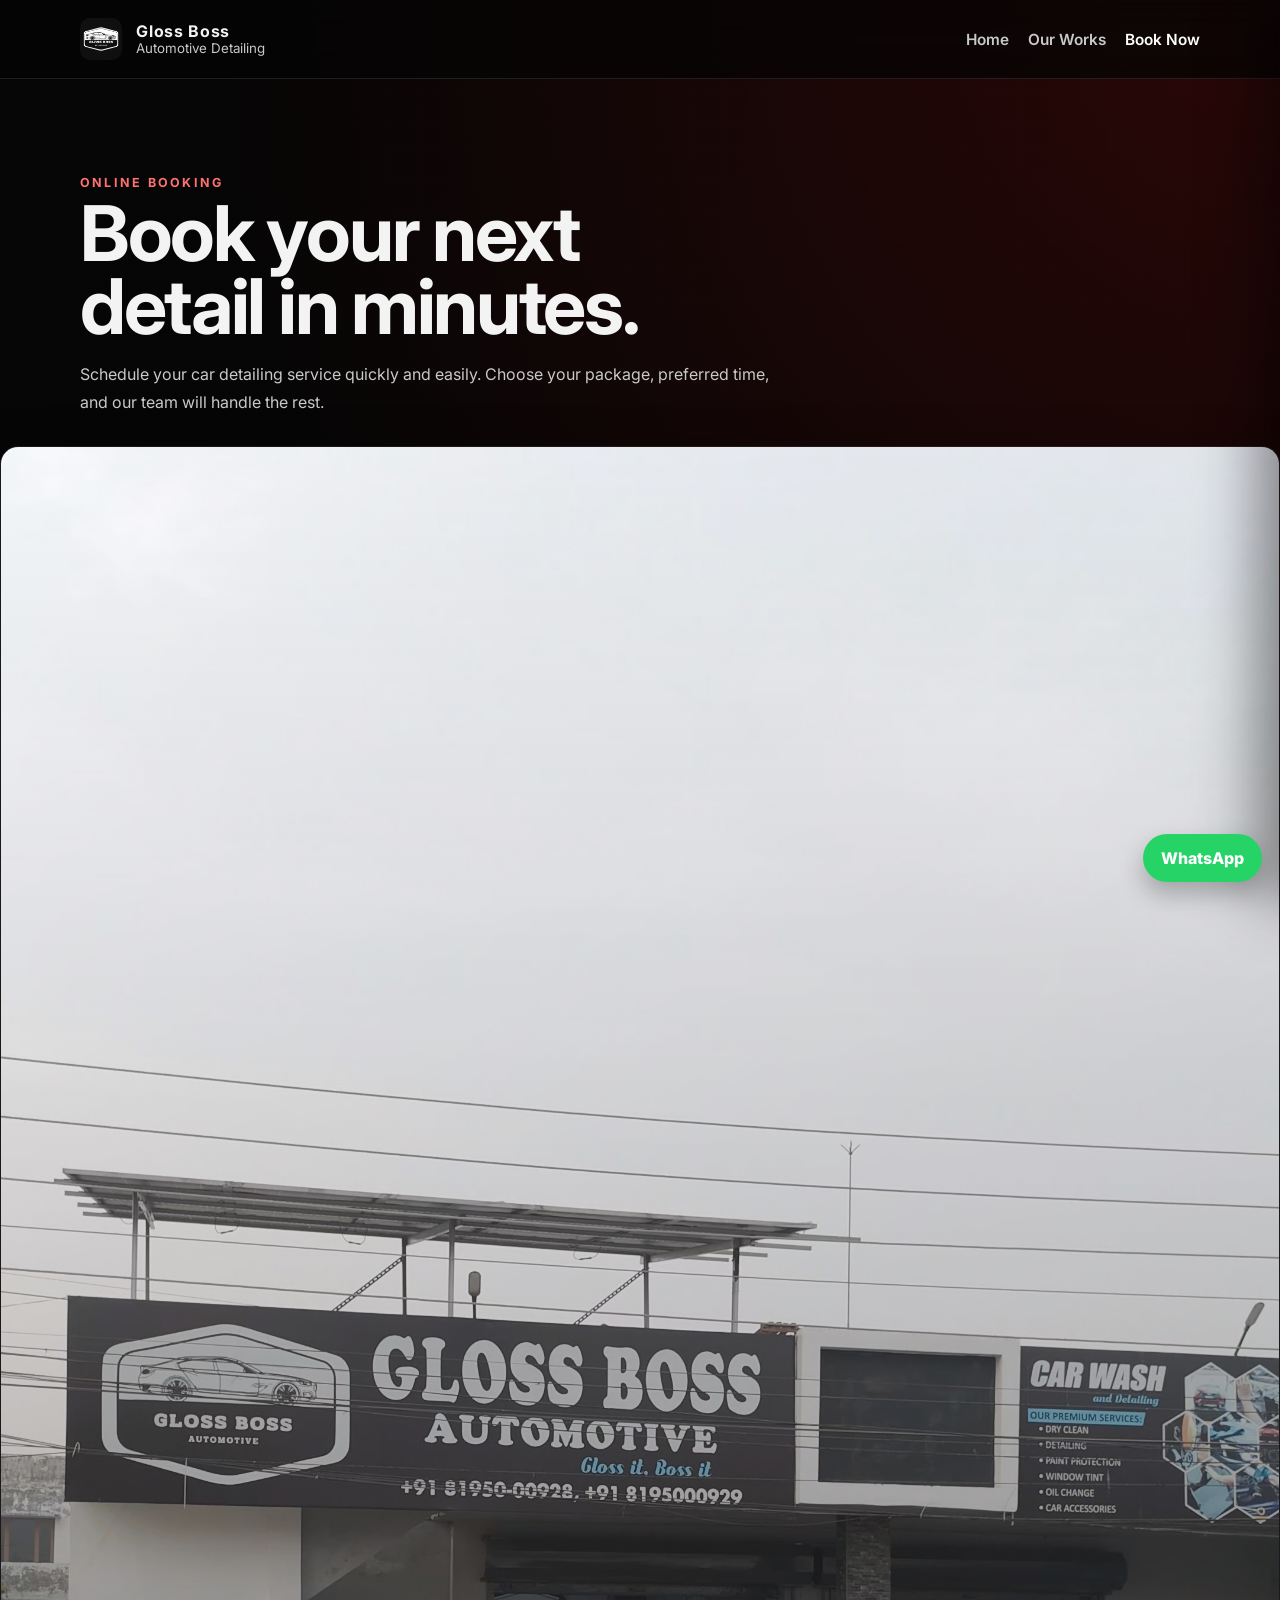
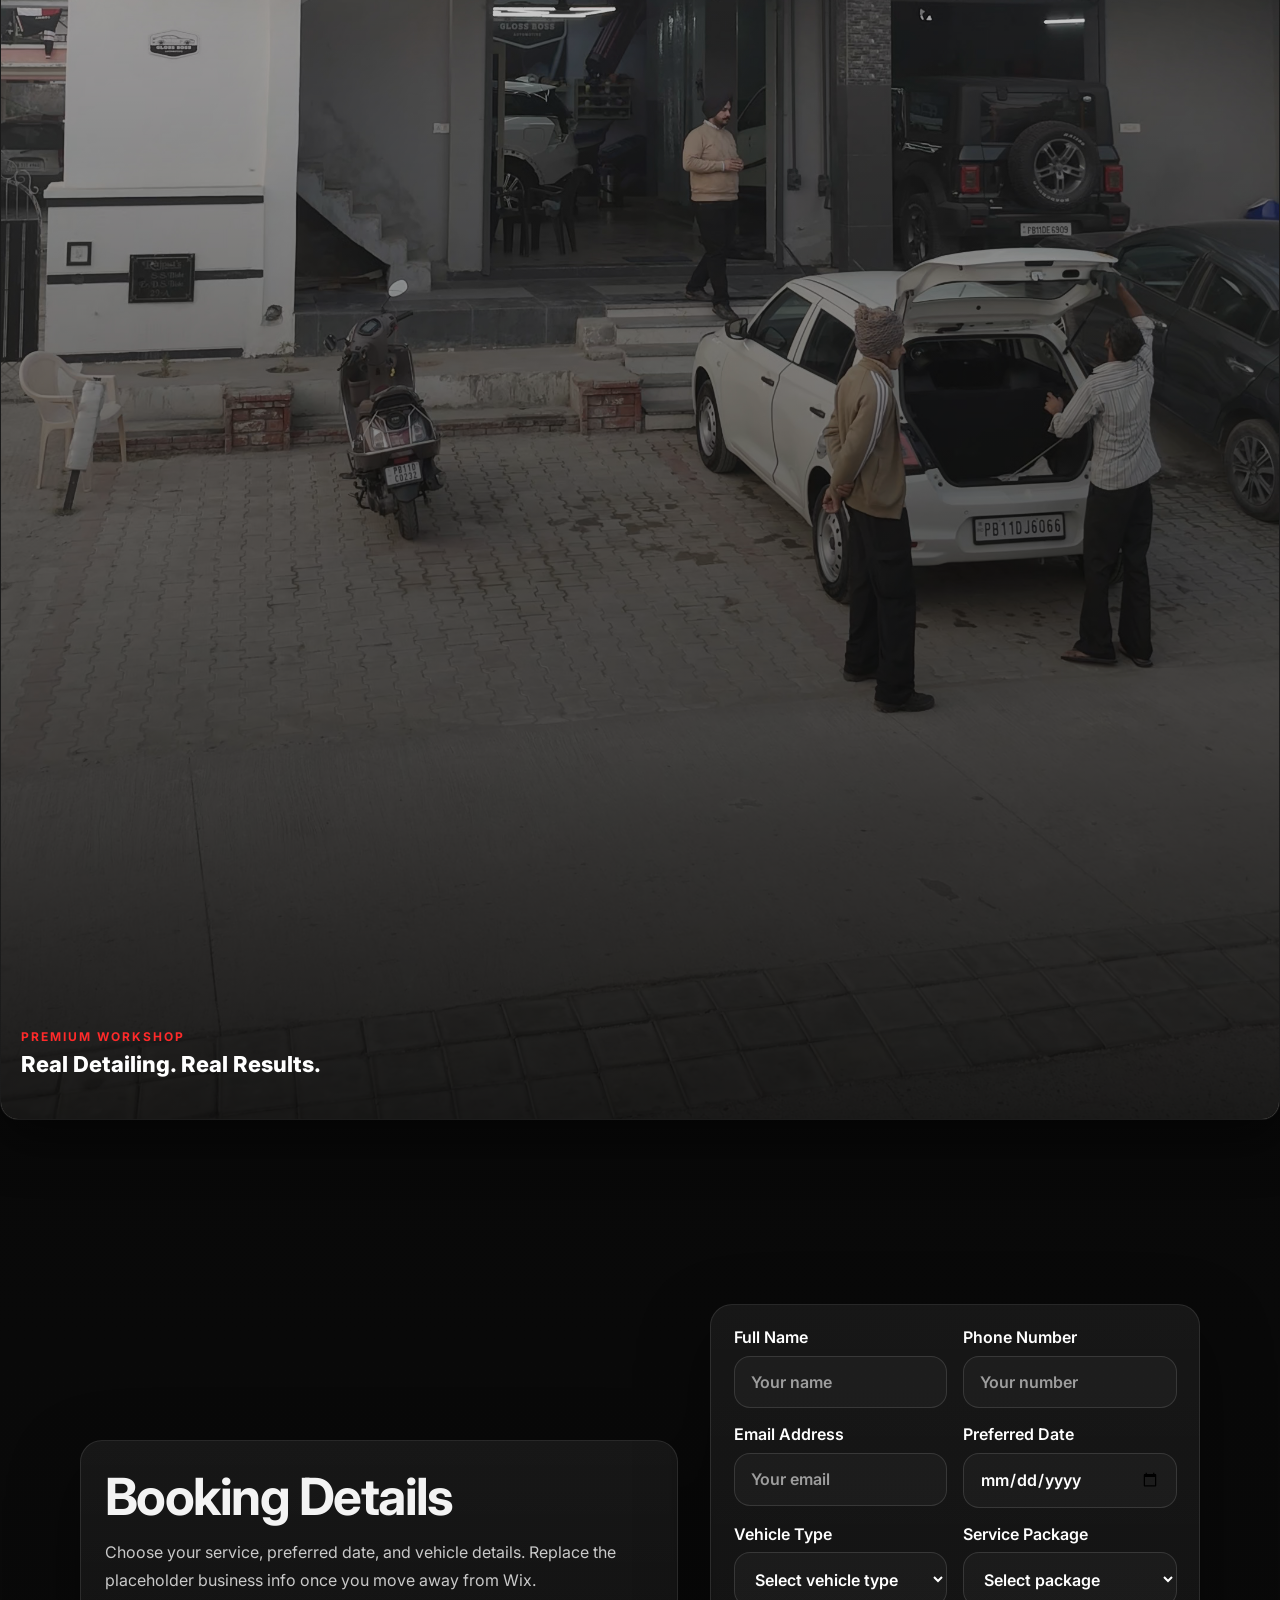
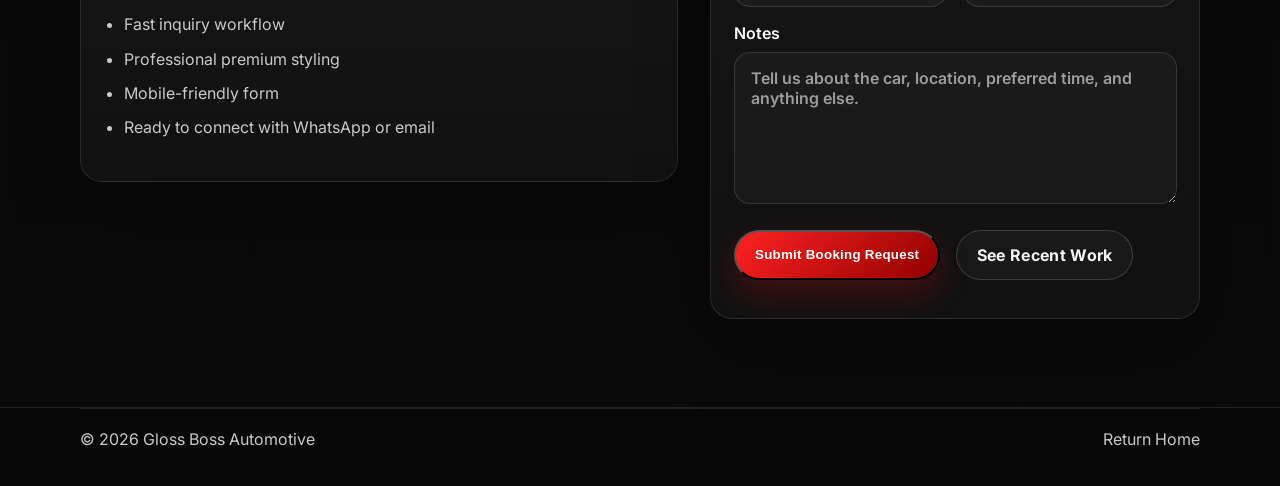
<file: booking.html>
<!DOCTYPE html>
<html lang="en">
  <head>
    <meta charset="UTF-8" />
    <meta name="viewport" content="width=device-width, initial-scale=1.0" />
    <title>Online Booking | Gloss Boss Automotive</title>
    <link rel="preconnect" href="https://fonts.googleapis.com" />
    <link rel="preconnect" href="https://fonts.gstatic.com" crossorigin />
    <link
      href="https://fonts.googleapis.com/css2?family=Inter:wght@400;500;600;700;800&family=Teko:wght@500;600;700&display=swap"
      rel="stylesheet"
    />
    <link rel="stylesheet" href="styles.css" />
    <style>
      body.premium-menu-open { overflow: hidden; }

      .premium-menu-toggle {
        display: none;
        width: 48px;
        height: 48px;
        border: 1px solid rgba(255,255,255,.12);
        border-radius: 14px;
        background: rgba(255,255,255,.04);
        color: #fff;
        align-items: center;
        justify-content: center;
        position: relative;
        cursor: pointer;
        transition: .25s ease;
        backdrop-filter: blur(8px);
      }

      .premium-menu-toggle:hover {
        border-color: rgba(255, 32, 60, .35);
        background: rgba(255,255,255,.07);
      }

      .premium-menu-toggle span,
      .premium-menu-toggle::before,
      .premium-menu-toggle::after {
        content: "";
        position: absolute;
        width: 20px;
        height: 2px;
        border-radius: 999px;
        background: #fff;
        transition: .28s ease;
      }

      .premium-menu-toggle::before { transform: translateY(-7px); }
      .premium-menu-toggle::after { transform: translateY(7px); }
      .premium-menu-toggle.active span { opacity: 0; }
      .premium-menu-toggle.active::before { transform: rotate(45deg); }
      .premium-menu-toggle.active::after { transform: rotate(-45deg); }

      .premium-menu-backdrop {
        position: fixed;
        inset: 0;
        background: rgba(0,0,0,.62);
        backdrop-filter: blur(4px);
        z-index: 1190;
        opacity: 0;
        pointer-events: none;
        transition: opacity .3s ease;
      }

      .premium-menu-backdrop.show {
        opacity: 1;
        pointer-events: auto;
      }

      .premium-mobile-menu {
        position: fixed;
        top: 0;
        right: 0;
        width: min(84vw, 360px);
        height: 100vh;
        z-index: 1200;
        background:
          radial-gradient(circle at top right, rgba(255,0,0,.14), transparent 24%),
          linear-gradient(180deg, rgba(18,18,18,.98), rgba(5,5,5,.99));
        border-left: 1px solid rgba(255,255,255,.08);
        box-shadow: -24px 0 54px rgba(0,0,0,.42);
        transform: translateX(100%);
        transition: transform .35s ease;
        padding: 88px 22px 28px;
        display: flex;
        flex-direction: column;
        gap: 14px;
        overflow-y: auto;
      }

      .premium-mobile-menu.open { transform: translateX(0); }

      .premium-mobile-menu-close {
        position: absolute;
        top: 18px;
        right: 18px;
        width: 44px;
        height: 44px;
        border: none;
        border-radius: 12px;
        background: rgba(255,255,255,.05);
        color: #fff;
        font-size: 1.5rem;
        cursor: pointer;
      }

      .premium-mobile-menu-brand {
        padding-bottom: 8px;
        margin-bottom: 6px;
        border-bottom: 1px solid rgba(255,255,255,.08);
      }

      .premium-mobile-menu-brand strong {
        display: block;
        font-size: 1.2rem;
        text-transform: uppercase;
        letter-spacing: 1px;
      }

      .premium-mobile-menu-brand span {
        display: block;
        font-size: .78rem;
        color: rgba(255,255,255,.7);
        letter-spacing: 2px;
        text-transform: uppercase;
      }

      .premium-mobile-link {
        padding: 16px 14px;
        border: 1px solid rgba(255,255,255,.08);
        border-radius: 14px;
        background: rgba(255,255,255,.03);
        font-weight: 700;
        color: #fff;
        transition: .25s ease;
      }

      .premium-mobile-link:hover,
      .premium-mobile-link.active {
        border-color: rgba(255,0,0,.28);
        transform: translateX(-2px);
      }

      .premium-mobile-cta {
        text-align: center;
        margin-top: 8px;
        padding: 14px 18px;
        border-radius: 999px;
        background: linear-gradient(135deg, #ff1f3d, #8d0015);
        color: #fff;
        font-weight: 800;
        box-shadow: 0 10px 24px rgba(255,0,0,.18);
      }

      @media (max-width: 980px) {
        .site-nav { display: none; }
        .premium-menu-toggle { display: inline-flex; }
      }

.whatsapp-float{
position:fixed;
right:18px;
bottom:18px;
z-index:9999;
padding:14px 18px;
border-radius:999px;
background:#25D366;
color:#fff;
font-weight:800;
box-shadow:0 12px 24px rgba(0,0,0,.25);
}

.logo-icon {
  width: 42px;
  height: 42px;
  border-radius: 10px;
  object-fit: cover;
}

.workshop-image {
  position: relative;
  margin-top: 30px;
  border-radius: 18px;
  overflow: hidden;
  border: 1px solid rgba(255,255,255,0.08);
  box-shadow: 0 20px 50px rgba(0,0,0,0.5);
}

.workshop-image img {
  width: 100%;
  height: auto;
  display: block;
  transition: transform 0.5s ease;
}

.workshop-image:hover img {
  transform: scale(1.08);
}

/* DARK OVERLAY */
.workshop-overlay {
  position: absolute;
  inset: 0;
  background: linear-gradient(
    to top,
    rgba(0,0,0,0.85),
    rgba(0,0,0,0.2),
    transparent
  );
  display: flex;
  align-items: flex-end;
  padding: 20px;
}

/* TEXT */
.workshop-text span {
  color: #ff2a2a;
  font-size: 12px;
  letter-spacing: 2px;
  text-transform: uppercase;
  font-weight: 700;
}

.workshop-text h3 {
  color: #fff;
  font-size: 22px;
  margin-top: 6px;
  font-weight: 800;
}

    </style>
  </head>
  <body>
    <div class="bg-grid"></div>
    <header class="site-header">
      <div class="container nav-wrap">
        <a href="index.html" class="brand">
         <img src="logo.jpeg" alt="Gloss Boss Automotive" class="logo-icon">
          <span class="brand-text">
            <strong>Gloss Boss</strong>
            <small>Automotive Detailing</small>
          </span>
        </a>
        <button class="premium-menu-toggle" aria-label="Open menu" aria-expanded="false" aria-controls="premiumMobileMenu">
          <span></span>
        </button>
        <nav class="site-nav">
          <a href="index.html">Home</a>
          <a href="portfolio.html">Our Works</a>
          <a href="booking.html" class="active">Book Now</a>
        </nav>
      </div>
    </header>

    <div class="premium-menu-backdrop"></div>

    <aside class="premium-mobile-menu" id="premiumMobileMenu" aria-hidden="true">
      <button class="premium-mobile-menu-close" aria-label="Close menu">&times;</button>
      <div class="premium-mobile-menu-brand">
        <strong>Gloss Boss</strong>
        <span>Automotive Detailing</span>
      </div>
      <a class="premium-mobile-link" href="index.html">Home</a>
      <a class="premium-mobile-link" href="portfolio.html">Our Works</a>
      <a class="premium-mobile-cta" href="booking.html">Book Now</a>
    </aside>

    <main class="page-main">
      <section class="section-dark page-hero">
        <div class="container reveal">
          <p class="eyebrow">Online Booking</p>
          <h1>Book your next detail in minutes.</h1>
          <p class="lead max-text">
            Schedule your car detailing service quickly and easily. Choose your package, preferred time, and our team will handle the rest.
          </p>
        </div>

<div class="workshop-image">
  <img src="workshop.jpeg" alt="Gloss Boss Workshop">

  <div class="workshop-overlay">
    <div class="workshop-text">
      <span>Premium Workshop</span>
      <h3>Real Detailing. Real Results.</h3>
    </div>
  </div>
</div>

      </section>

      <section class="section">
        <div class="container booking-layout">
          <div class="info-card reveal">
            <h2>Booking Details</h2>
            <p>
              Choose your service, preferred date, and vehicle details. Replace the
              placeholder business info once you move away from Wix.
            </p>
            <ul class="feature-list">
              <li>Fast inquiry workflow</li>
              <li>Professional premium styling</li>
              <li>Mobile-friendly form</li>
              <li>Ready to connect with WhatsApp or email</li>
            </ul>
          </div>

    <form action="https://formspree.io/f/xojknlnl" method="POST" class="booking-form reveal delay-1" id="bookingForm">
            <input type="hidden" name="_subject" value="New Booking Request - Gloss Boss Automotive">
            <input type="hidden" name="_captcha" value="false">
            <input type="hidden" name="_next" value="https://glossbossautomotive.online/booking.html?submitted=1">
            <div class="form-row">
              <label>
                Full Name
                <input type="text" name="name" placeholder="Your name" required />
              </label>
              <label>
                Phone Number
                <input type="tel" name="phone" placeholder="Your number" required />
              </label>
            </div>
            <div class="form-row">
              <label>
                Email Address
                <input type="email" name="email" placeholder="Your email" required />
              </label>
              <label>
                Preferred Date
                <input type="date" name="date" required />
              </label>
            </div>
            <div class="form-row">
              <label>
                Vehicle Type
                <select name="vehicle" required>
                  <option value="">Select vehicle type</option>
                  <option>Sedan</option>
                  <option>Hatchback</option>
                  <option>SUV</option>
                  <option>Luxury / Sports</option>
                </select>
              </label>
              <label>
                Service Package
                <select name="service" required>
                  <option value="">Select package</option>
                  <option>Exterior Detail</option>
                  <option>Interior Reset</option>
                  <option>Full Detail</option>
                  <option>Paint Enhancement</option>
                  <option>Window Tint</option>
                  <option>Premium Car Wash </option>
                  <option>Dry Cleaning</option>
                </select>
              </label>
            </div>
            <label>
              Notes
              <textarea
                name="message"
                rows="6"
                placeholder="Tell us about the car, location, preferred time, and anything else."
              ></textarea>
            </label>
            <div class="form-actions">
              <button type="submit" class="btn btn-primary">Submit Booking Request</button>
              <a class="btn btn-secondary" href="portfolio.html">See Recent Work</a>
            </div>
            <p class="form-note" id="formNote"></p>
          </form>
        </div>
      </section>
    </main>

<a href="https://wa.me/918195000929?text=Hi%20Gloss%20Boss%2C%20I%20want%20to%20book%20a%20service." class="whatsapp-float">WhatsApp</a>

    <footer class="site-footer">
      <div class="container footer-bottom single-line">
        <span>© 2026 Gloss Boss Automotive</span>
        <a href="index.html">Return Home</a>
      </div>
    </footer>
    <script src="script.js"></script>
    <script>
      (function () {
        const menuToggle = document.querySelector('.premium-menu-toggle');
        const mobileMenu = document.querySelector('.premium-mobile-menu');
        const menuBackdrop = document.querySelector('.premium-menu-backdrop');
        const mobileClose = document.querySelector('.premium-mobile-menu-close');
        const mobileLinks = document.querySelectorAll('.premium-mobile-menu a');

        if (!menuToggle || !mobileMenu || !menuBackdrop || !mobileClose) return;

        function openMenu() {
          mobileMenu.classList.add('open');
          menuBackdrop.classList.add('show');
          menuToggle.classList.add('active');
          menuToggle.setAttribute('aria-expanded', 'true');
          mobileMenu.setAttribute('aria-hidden', 'false');
          document.body.classList.add('premium-menu-open');
        }

        function closeMenu() {
          mobileMenu.classList.remove('open');
          menuBackdrop.classList.remove('show');
          menuToggle.classList.remove('active');
          menuToggle.setAttribute('aria-expanded', 'false');
          mobileMenu.setAttribute('aria-hidden', 'true');
          document.body.classList.remove('premium-menu-open');
        }

        menuToggle.addEventListener('click', () => {
          if (mobileMenu.classList.contains('open')) closeMenu();
          else openMenu();
        });

        mobileClose.addEventListener('click', closeMenu);
        menuBackdrop.addEventListener('click', closeMenu);
        mobileLinks.forEach(link => link.addEventListener('click', closeMenu));

        window.addEventListener('keydown', (e) => {
          if (e.key === 'Escape') closeMenu();
        });
      })();
    </script>


  
<script>
(function () {
  const note = document.getElementById('formNote');
  if (window.location.search.includes('submitted=1') && note) {
    note.innerHTML = "✅ Booking request sent! We will contact you shortly.";
    note.style.color = "#4ade80";
    if (window.history.replaceState) {
      const cleanUrl = window.location.origin + window.location.pathname;
      window.history.replaceState({}, document.title, cleanUrl);
    }
  }
})();
</script>

</body>
</html>
</file>
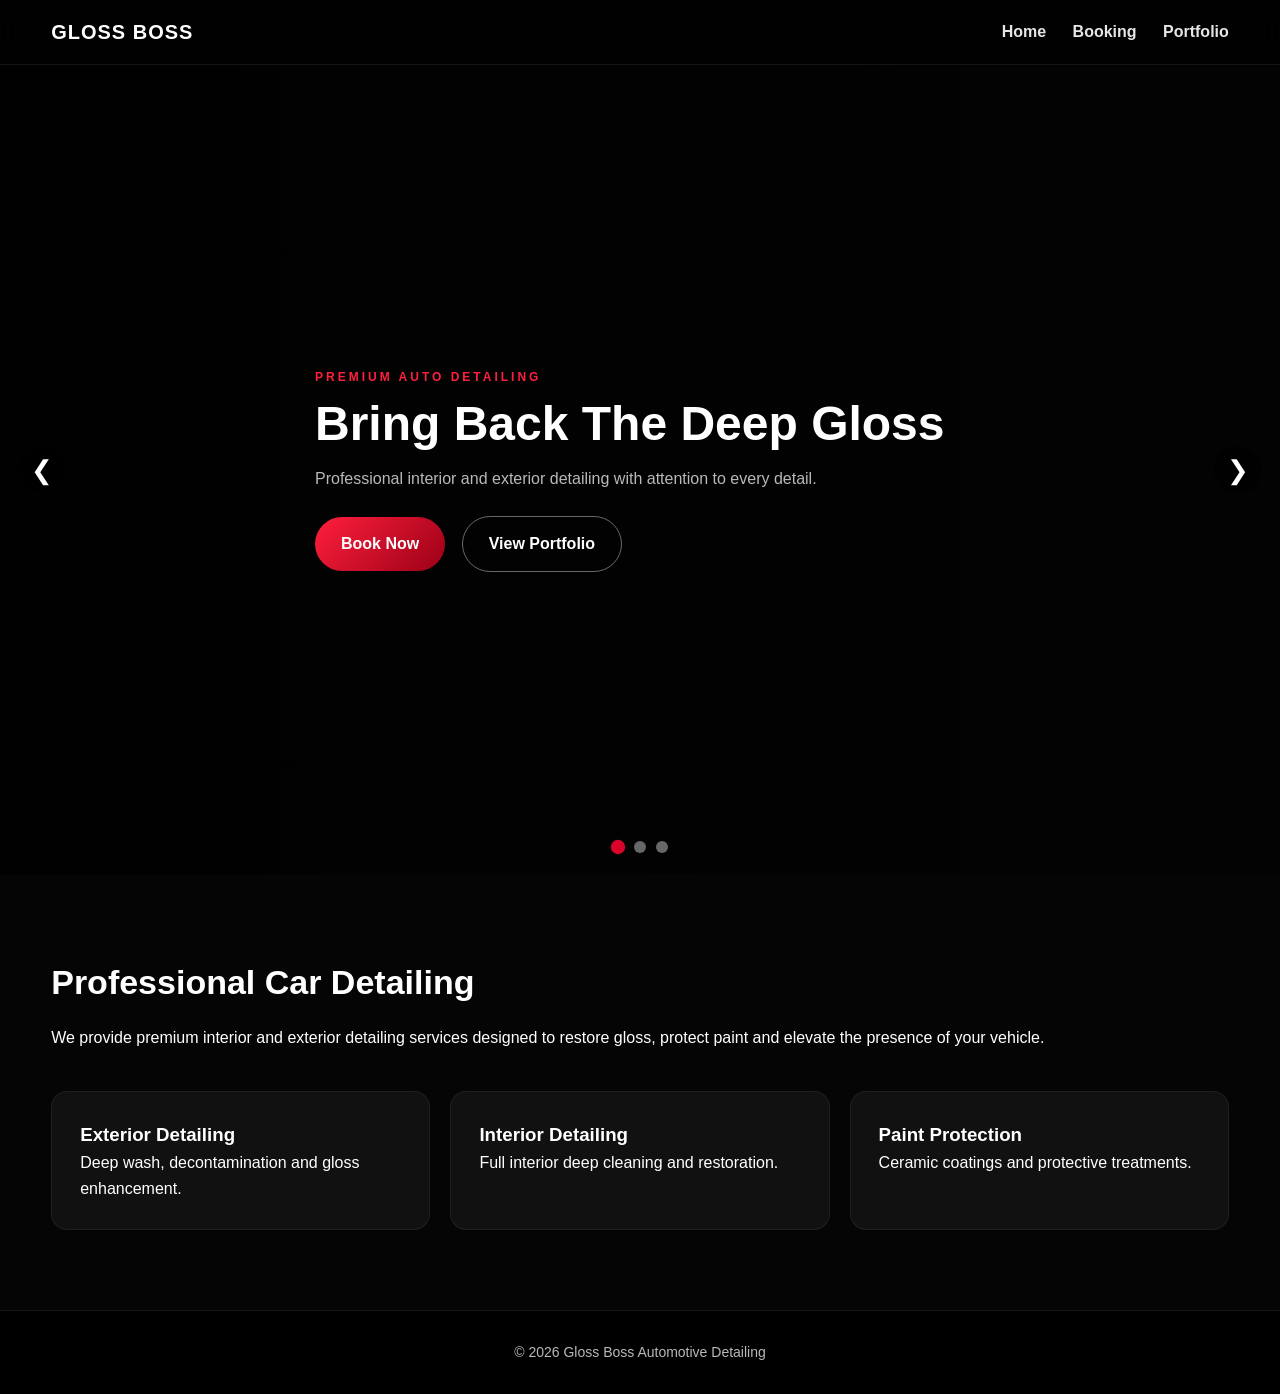
<file: glossboss_index.html>
<!DOCTYPE html>
<html lang="en">
<head>
<meta charset="UTF-8">
<meta name="viewport" content="width=device-width, initial-scale=1.0">
<title>Gloss Boss Automotive Detailing</title>
<meta name="description" content="Premium car detailing services with aggressive, elegant styling.">

<style>
:root{
--black:#050505;
--red:#d90429;
--red2:#ff1f3d;
--white:#ffffff;
--muted:#b9b9b9;
--card:rgba(255,255,255,0.05);
}

*{
box-sizing:border-box;
margin:0;
padding:0;
}

body{
font-family:-apple-system,BlinkMacSystemFont,"Segoe UI",Roboto,Arial,sans-serif;
background:var(--black);
color:var(--white);
line-height:1.6;
}

a{text-decoration:none;color:inherit;}

.container{
width:92%;
max-width:1200px;
margin:auto;
}

header{
position:sticky;
top:0;
background:rgba(0,0,0,0.8);
backdrop-filter:blur(12px);
border-bottom:1px solid rgba(255,255,255,0.08);
z-index:999;
}

.nav{
display:flex;
justify-content:space-between;
align-items:center;
padding:16px 0;
}

.logo{
font-weight:800;
letter-spacing:1px;
font-size:20px;
}

nav a{
margin-left:22px;
font-weight:600;
opacity:.9;
}

nav a:hover{
color:var(--red);
}

/* HERO SLIDER */

.hero{
position:relative;
height:90vh;
overflow:hidden;
}

.slide{
position:absolute;
inset:0;
background-size:cover;
background-position:center;
opacity:0;
transform:scale(1.08);
transition:1s ease;
display:flex;
align-items:center;
}

.slide.active{
opacity:1;
transform:scale(1);
}

.overlay{
position:absolute;
inset:0;
background:linear-gradient(90deg,rgba(0,0,0,.8),rgba(0,0,0,.4));
}

.slide-content{
position:relative;
z-index:2;
max-width:650px;
}

.tag{
color:var(--red2);
letter-spacing:3px;
font-size:12px;
font-weight:700;
margin-bottom:12px;
}

.slide h1{
font-size:48px;
line-height:1;
margin-bottom:18px;
}

.slide p{
color:var(--muted);
margin-bottom:25px;
}

.btn{
display:inline-block;
padding:14px 26px;
border-radius:40px;
font-weight:700;
margin-right:12px;
}

.btn-primary{
background:linear-gradient(135deg,var(--red2),#9b0016);
}

.btn-outline{
border:1px solid rgba(255,255,255,.4);
}

/* arrows */

.arrow{
position:absolute;
top:50%;
transform:translateY(-50%);
background:rgba(0,0,0,.5);
border:none;
color:white;
font-size:26px;
width:48px;
height:48px;
border-radius:50%;
cursor:pointer;
}

.prev{left:18px;}
.next{right:18px;}

/* dots */

.dots{
position:absolute;
bottom:22px;
left:50%;
transform:translateX(-50%);
display:flex;
gap:10px;
}

.dot{
width:12px;
height:12px;
border-radius:50%;
background:rgba(255,255,255,.4);
cursor:pointer;
}

.dot.active{
background:var(--red);
transform:scale(1.2);
}

/* sections */

.section{
padding:80px 0;
}

.section h2{
font-size:34px;
margin-bottom:16px;
}

.services{
display:grid;
grid-template-columns:repeat(auto-fit,minmax(220px,1fr));
gap:20px;
margin-top:40px;
}

.card{
background:var(--card);
padding:28px;
border-radius:16px;
border:1px solid rgba(255,255,255,0.06);
}

footer{
background:#000;
border-top:1px solid rgba(255,255,255,.08);
padding:30px 0;
text-align:center;
font-size:14px;
color:var(--muted);
}

@media(max-width:800px){

.slide h1{font-size:34px}

nav{display:none}

}

</style>
</head>

<body>

<header>
<div class="container nav">
<div class="logo">GLOSS BOSS</div>

<nav>
<a href="#">Home</a>
<a href="#">Booking</a>
<a href="#">Portfolio</a>
</nav>
</div>
</header>


<section class="hero">

<div class="slide active" style="background-image:url('https://images.unsplash.com/photo-1503376780353-7e6692767b70');">
<div class="overlay"></div>
<div class="container slide-content">
<div class="tag">PREMIUM AUTO DETAILING</div>
<h1>Bring Back The Deep Gloss</h1>
<p>Professional interior and exterior detailing with attention to every detail.</p>
<a class="btn btn-primary" href="#">Book Now</a>
<a class="btn btn-outline" href="#">View Portfolio</a>
</div>
</div>


<div class="slide" style="background-image:url('https://images.unsplash.com/photo-1542362567-b07e54358753');">
<div class="overlay"></div>
<div class="container slide-content">
<div class="tag">INTERIOR • EXTERIOR</div>
<h1>Sharp Finish. Clean Presence.</h1>
<p>Deep cleaning, paint enhancement and showroom-level presentation.</p>
<a class="btn btn-primary" href="#">Reserve Slot</a>
<a class="btn btn-outline" href="#">See Results</a>
</div>
</div>


<div class="slide" style="background-image:url('https://images.unsplash.com/photo-1492144534655-ae79c964c9d7');">
<div class="overlay"></div>
<div class="container slide-content">
<div class="tag">GLOSS BOSS AUTOMOTIVE</div>
<h1>Detailing That Demands Attention</h1>
<p>Aggressive shine and elegant finish crafted for every vehicle.</p>
<a class="btn btn-primary" href="#">Online Booking</a>
<a class="btn btn-outline" href="#">Our Work</a>
</div>
</div>


<button class="arrow prev">&#10094;</button>
<button class="arrow next">&#10095;</button>

<div class="dots">
<div class="dot active"></div>
<div class="dot"></div>
<div class="dot"></div>
</div>

</section>


<section class="section container">
<h2>Professional Car Detailing</h2>
<p>We provide premium interior and exterior detailing services designed to restore gloss, protect paint and elevate the presence of your vehicle.</p>

<div class="services">

<div class="card">
<h3>Exterior Detailing</h3>
<p>Deep wash, decontamination and gloss enhancement.</p>
</div>

<div class="card">
<h3>Interior Detailing</h3>
<p>Full interior deep cleaning and restoration.</p>
</div>

<div class="card">
<h3>Paint Protection</h3>
<p>Ceramic coatings and protective treatments.</p>
</div>

</div>
</section>


<footer>
© 2026 Gloss Boss Automotive Detailing
</footer>


<script>

const slides=document.querySelectorAll(".slide")
const dots=document.querySelectorAll(".dot")
const next=document.querySelector(".next")
const prev=document.querySelector(".prev")

let index=0
let interval

function show(i){

slides.forEach((s,n)=>{
s.classList.toggle("active",n===i)
})

dots.forEach((d,n)=>{
d.classList.toggle("active",n===i)
})

index=i
}

function nextSlide(){

let i=index+1
if(i>=slides.length)i=0
show(i)

}

function prevSlide(){

let i=index-1
if(i<0)i=slides.length-1
show(i)

}

function start(){

interval=setInterval(nextSlide,5000)

}

next.onclick=()=>{nextSlide();restart()}
prev.onclick=()=>{prevSlide();restart()}

dots.forEach((d,i)=>{
d.onclick=()=>{show(i);restart()}
})

function restart(){
clearInterval(interval)
start()
}

start()

</script>

</body>
</html>
</file>
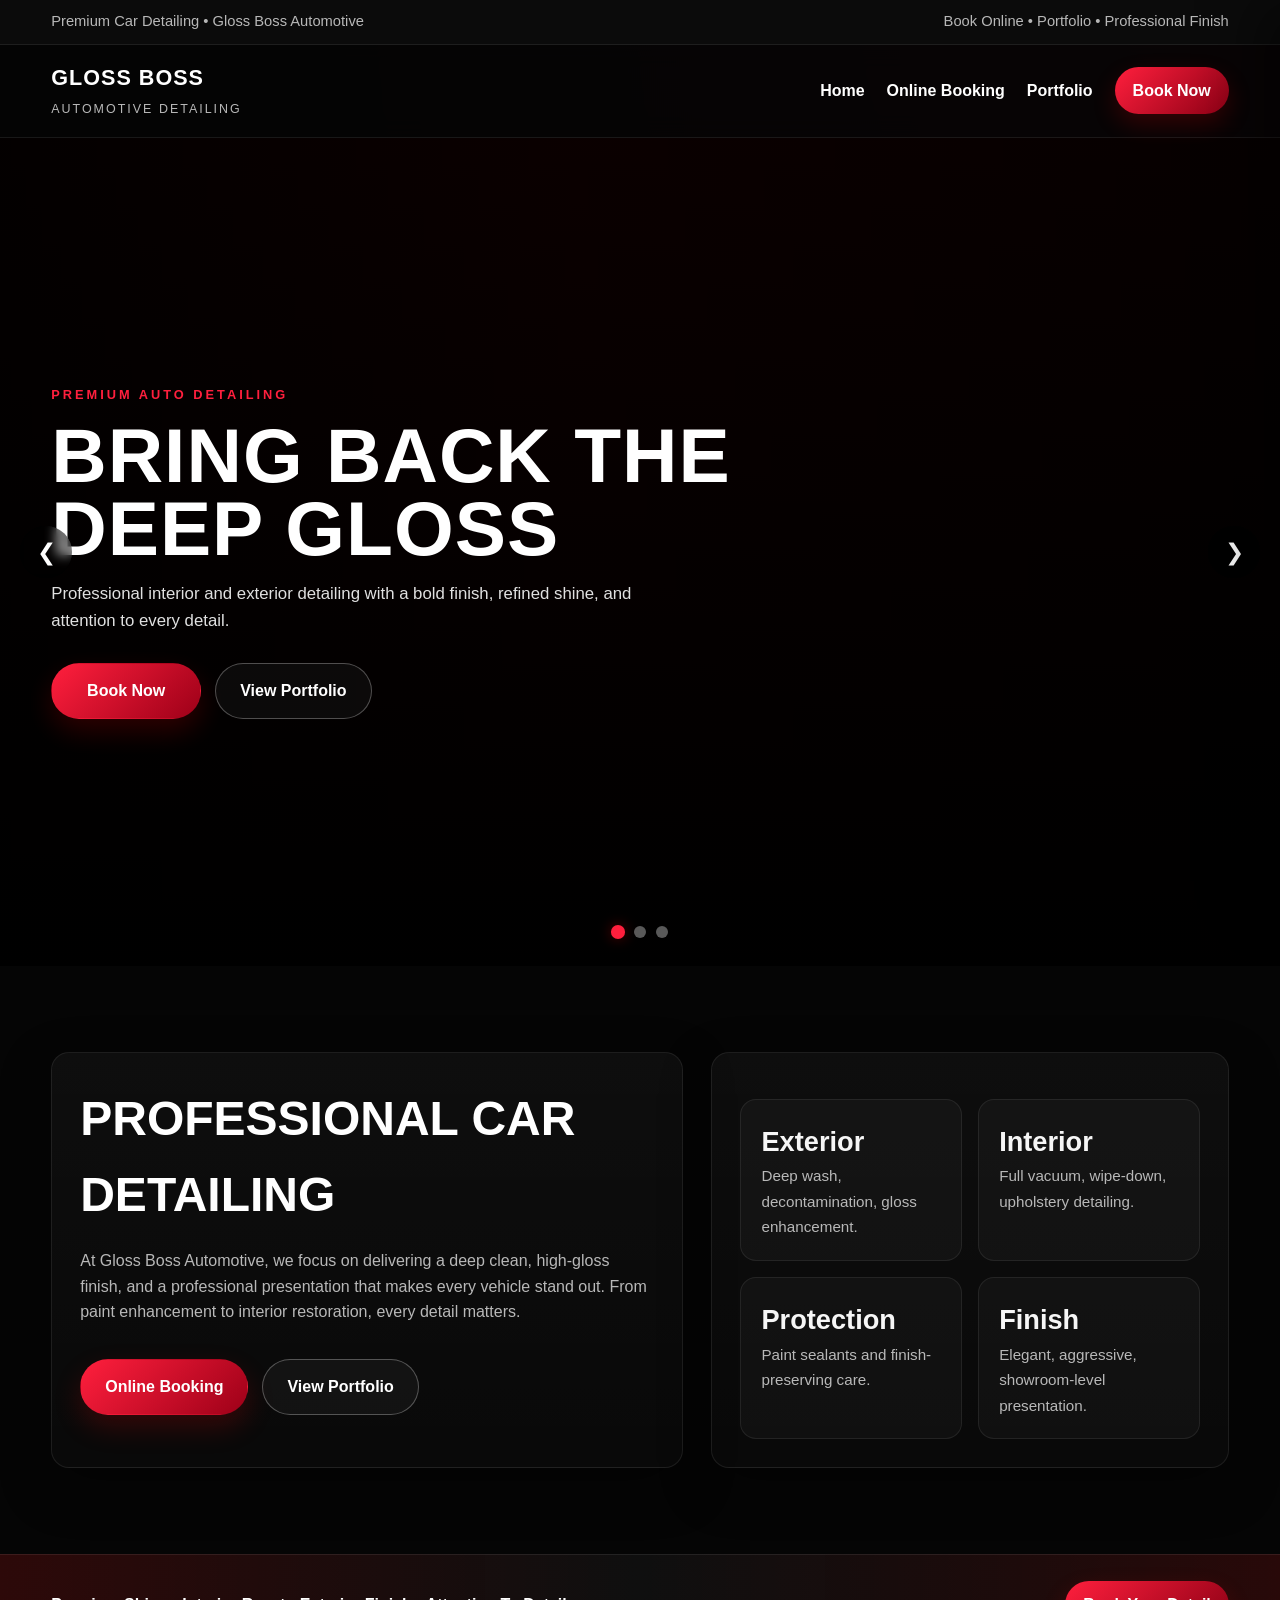
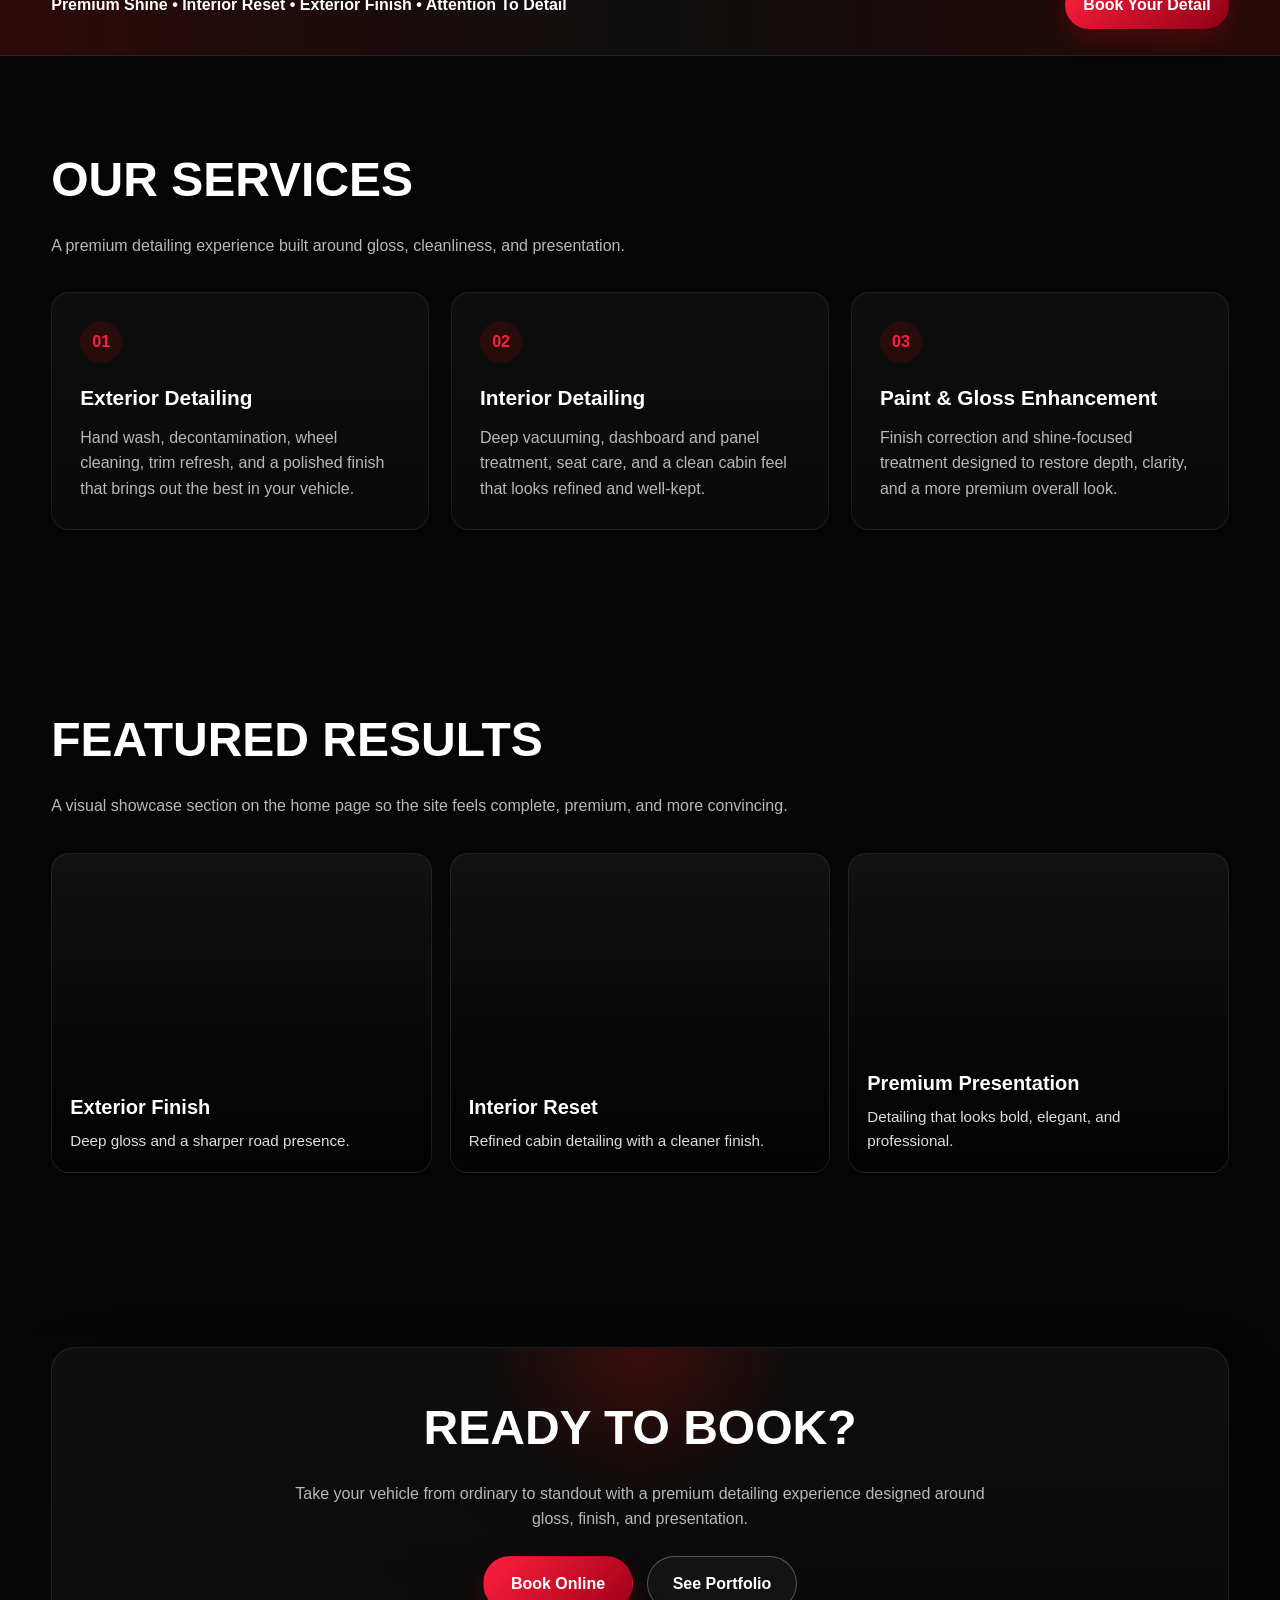
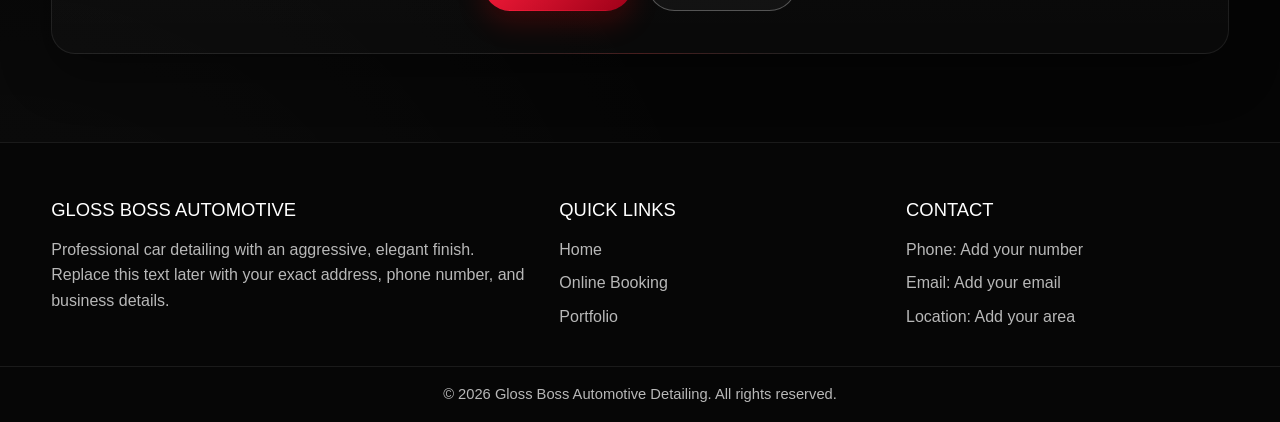
<file: index.html.html>
<!DOCTYPE html>
<html lang="en">
<head>
  <meta charset="UTF-8" />
  <meta name="viewport" content="width=device-width, initial-scale=1.0" />
  <title>Gloss Boss Automotive Detailing</title>
  <meta name="description" content="Professional car detailing with premium interior, exterior, and gloss restoration services." />
  <style>
    :root{
      --bg:#050505;
      --bg2:#0d0d0d;
      --card:#121212;
      --line:rgba(255,255,255,.08);
      --text:#fff;
      --muted:#b8b8b8;
      --red:#d90429;
      --red2:#ff1f3d;
      --white:#f6f6f6;
      --max:1200px;
      --shadow:0 18px 50px rgba(0,0,0,.35);
      --radius:18px;
    }
    *{box-sizing:border-box;margin:0;padding:0}
    html{scroll-behavior:smooth}
    body{
      font-family:-apple-system,BlinkMacSystemFont,"Segoe UI",Roboto,Arial,sans-serif;
      background:
        radial-gradient(circle at top right, rgba(217,4,41,.12), transparent 25%),
        radial-gradient(circle at bottom left, rgba(255,255,255,.03), transparent 20%),
        var(--bg);
      color:var(--text);
      line-height:1.6;
      overflow-x:hidden;
    }
    body.menu-open{overflow:hidden}
    a{text-decoration:none;color:inherit}
    img{max-width:100%;display:block}
    .container{width:min(92%,var(--max));margin:auto}
    .topbar{
      background:#0b0b0b;
      border-bottom:1px solid var(--line);
      color:var(--muted);
      font-size:.92rem;
    }
    .topbar .container{
      display:flex;justify-content:space-between;gap:16px;flex-wrap:wrap;padding:10px 0;
    }
    header{
      position:sticky;top:0;z-index:1000;
      background:rgba(5,5,5,.85);
      backdrop-filter:blur(12px);
      border-bottom:1px solid var(--line);
    }
    .nav{
      display:flex;justify-content:space-between;align-items:center;padding:16px 0;gap:18px;
    }
    .brand strong{display:block;font-size:1.35rem;letter-spacing:1px;text-transform:uppercase}
    .brand span{font-size:.78rem;color:var(--muted);letter-spacing:2px;text-transform:uppercase}

    .menu{
      display:flex;gap:22px;align-items:center;flex-wrap:wrap
    }
    .menu a{font-weight:600}
    .menu a:hover{color:var(--red2)}
    .nav-cta{
      padding:11px 18px;border-radius:999px;background:linear-gradient(135deg,var(--red2),#8d0015);
      color:#fff;font-weight:700;box-shadow:0 10px 24px rgba(255,0,0,.18)
    }

    .menu-toggle{
      display:none;
      width:48px;
      height:48px;
      border:1px solid var(--line);
      border-radius:14px;
      background:rgba(255,255,255,.03);
      color:#fff;
      align-items:center;
      justify-content:center;
      position:relative;
      cursor:pointer;
      transition:.25s ease;
    }
    .menu-toggle:hover{
      border-color:rgba(255,0,0,.22);
      background:rgba(255,255,255,.05);
    }
    .menu-toggle span,
    .menu-toggle::before,
    .menu-toggle::after{
      content:"";
      position:absolute;
      width:20px;
      height:2px;
      border-radius:999px;
      background:#fff;
      transition:.28s ease;
    }
    .menu-toggle::before{transform:translateY(-7px)}
    .menu-toggle::after{transform:translateY(7px)}
    .menu-toggle.active span{opacity:0}
    .menu-toggle.active::before{transform:rotate(45deg)}
    .menu-toggle.active::after{transform:rotate(-45deg)}

    .menu-backdrop{
      position:fixed;
      inset:0;
      background:rgba(0,0,0,.62);
      backdrop-filter:blur(4px);
      z-index:1100;
      opacity:0;
      pointer-events:none;
      transition:opacity .3s ease;
    }
    .menu-backdrop.show{
      opacity:1;
      pointer-events:auto;
    }

    .mobile-menu{
      position:fixed;
      top:0;
      right:0;
      width:min(84vw,360px);
      height:100vh;
      z-index:1200;
      background:
        radial-gradient(circle at top right, rgba(255,0,0,.12), transparent 25%),
        linear-gradient(180deg, rgba(18,18,18,.98), rgba(5,5,5,.99));
      border-left:1px solid rgba(255,255,255,.08);
      box-shadow:-24px 0 54px rgba(0,0,0,.42);
      transform:translateX(100%);
      transition:transform .35s ease;
      padding:88px 22px 28px;
      display:flex;
      flex-direction:column;
      gap:14px;
      overflow-y:auto;
    }
    .mobile-menu.open{transform:translateX(0)}
    .mobile-menu-close{
      position:absolute;
      top:18px;
      right:18px;
      width:44px;
      height:44px;
      border:none;
      border-radius:12px;
      background:rgba(255,255,255,.05);
      color:#fff;
      font-size:1.5rem;
      cursor:pointer;
    }
    .mobile-menu-brand{
      padding-bottom:8px;
      margin-bottom:6px;
      border-bottom:1px solid rgba(255,255,255,.08);
    }
    .mobile-menu-brand strong{
      display:block;
      font-size:1.2rem;
      text-transform:uppercase;
      letter-spacing:1px;
    }
    .mobile-menu-brand span{
      font-size:.78rem;
      color:var(--muted);
      letter-spacing:2px;
      text-transform:uppercase;
    }
    .mobile-link{
      padding:16px 14px;
      border:1px solid rgba(255,255,255,.08);
      border-radius:14px;
      background:rgba(255,255,255,.03);
      font-weight:700;
      transition:.25s ease;
    }
    .mobile-link:hover{
      border-color:rgba(255,0,0,.24);
      transform:translateX(-2px);
    }
    .mobile-menu .nav-cta{
      text-align:center;
      margin-top:8px;
      border:none;
    }

    /* slider */
    .hero-slider{position:relative;height:92vh;min-height:620px;overflow:hidden;background:#000}
    .slide{
      position:absolute;inset:0;opacity:0;transform:scale(1.07);
      transition:opacity .9s ease, transform 1.2s ease;
      background-size:cover;background-position:center;display:flex;align-items:center
    }
    .slide.active{opacity:1;transform:scale(1);z-index:2}
    .overlay{
      position:absolute;inset:0;
      background:
        linear-gradient(90deg, rgba(0,0,0,.84) 0%, rgba(0,0,0,.52) 45%, rgba(0,0,0,.72) 100%),
        linear-gradient(180deg, rgba(120,0,0,.18), rgba(0,0,0,.24));
    }
    .slide-inner{position:relative;z-index:2}
    .slide-content{
      max-width:720px;transform:translateY(24px);opacity:0;transition:.8s ease .2s
    }
    .slide.active .slide-content{transform:translateY(0);opacity:1}
    .eyebrow{
      color:var(--red2);font-size:.8rem;font-weight:800;letter-spacing:3px;text-transform:uppercase;
      margin-bottom:14px
    }
    .slide h1{
      font-size:clamp(2.5rem,6vw,5.4rem);line-height:.95;text-transform:uppercase;letter-spacing:1px;
      margin-bottom:16px
    }
    .slide p{font-size:1.05rem;color:rgba(255,255,255,.88);max-width:620px;margin-bottom:28px}
    .btns{display:flex;gap:14px;flex-wrap:wrap}
    .btn{
      display:inline-flex;align-items:center;justify-content:center;padding:14px 24px;border-radius:999px;
      font-weight:800;min-width:150px;transition:.25s ease;border:1px solid transparent
    }
    .btn-primary{background:linear-gradient(135deg,var(--red2),#9d0018);box-shadow:0 12px 28px rgba(255,0,0,.18)}
    .btn-primary:hover{transform:translateY(-2px)}
    .btn-outline{border-color:rgba(255,255,255,.28);background:rgba(255,255,255,.04)}
    .btn-outline:hover{background:rgba(255,255,255,.1)}
    .slider-arrow{
      position:absolute;top:50%;transform:translateY(-50%);z-index:5;width:52px;height:52px;border:none;
      border-radius:50%;background:rgba(0,0,0,.4);color:#fff;font-size:1.45rem;cursor:pointer;backdrop-filter:blur(6px)
    }
    .slider-arrow:hover{background:rgba(255,0,0,.85)}
    .prev{left:20px}.next{right:20px}
    .slider-dots{
      position:absolute;bottom:28px;left:50%;transform:translateX(-50%);z-index:5;display:flex;gap:10px
    }
    .dot{
      width:12px;height:12px;border:none;border-radius:50%;background:rgba(255,255,255,.35);cursor:pointer
    }
    .dot.active{background:var(--red2);transform:scale(1.18);box-shadow:0 0 12px rgba(255,0,0,.35)}

    .section{padding:86px 0}
    .section-title{font-size:clamp(2rem,4vw,3rem);margin-bottom:14px;text-transform:uppercase}
    .section-sub{max-width:760px;color:var(--muted);margin-bottom:34px}

    .about-grid{display:grid;grid-template-columns:1.1fr .9fr;gap:28px;align-items:stretch}
    .panel{
      background:linear-gradient(180deg, rgba(255,255,255,.04), rgba(255,255,255,.02));
      border:1px solid var(--line);border-radius:var(--radius);padding:28px;box-shadow:var(--shadow)
    }
    .stats{display:grid;grid-template-columns:repeat(2,1fr);gap:16px;margin-top:18px}
    .stat{
      background:rgba(255,255,255,.03);border:1px solid var(--line);border-radius:16px;padding:20px
    }
    .stat strong{display:block;font-size:1.7rem;color:var(--white)}
    .stat span{color:var(--muted);font-size:.95rem}

    .services{
      display:grid;grid-template-columns:repeat(3,1fr);gap:22px
    }
    .service-card{
      background:linear-gradient(180deg, rgba(255,255,255,.04), rgba(255,255,255,.02));
      border:1px solid var(--line);border-radius:18px;padding:28px;transition:.28s ease;
    }
    .service-card:hover{transform:translateY(-6px);border-color:rgba(255,0,0,.25);box-shadow:0 16px 34px rgba(0,0,0,.28)}
    .service-no{
      width:42px;height:42px;border-radius:50%;display:grid;place-items:center;
      background:rgba(255,0,0,.12);color:var(--red2);font-weight:800;margin-bottom:18px
    }
    .service-card h3{font-size:1.3rem;margin-bottom:10px}
    .service-card p{color:var(--muted)}

    .strip{
      background:
        linear-gradient(90deg, rgba(255,0,0,.14), rgba(255,255,255,.02), rgba(255,0,0,.12)),
        #0a0a0a;
      border-top:1px solid var(--line);
      border-bottom:1px solid var(--line);
    }
    .strip .container{
      padding:26px 0;display:flex;justify-content:space-between;gap:18px;align-items:center;flex-wrap:wrap
    }

    .showcase-grid{
      display:grid;grid-template-columns:repeat(3,1fr);gap:18px
    }
    .showcase-item{
      position:relative;min-height:320px;border-radius:18px;overflow:hidden;border:1px solid var(--line);
      background:
        linear-gradient(180deg, rgba(255,255,255,.06), rgba(255,255,255,.02));
    }
    .showcase-bg{
      position:absolute;inset:0;
      background-size:cover;background-position:center;transform:scale(1.02);transition:.45s ease
    }
    .showcase-item:hover .showcase-bg{transform:scale(1.08)}
    .showcase-overlay{
      position:absolute;inset:0;
      background:linear-gradient(180deg, rgba(0,0,0,.05), rgba(0,0,0,.72));
    }
    .showcase-text{
      position:absolute;left:18px;right:18px;bottom:18px;z-index:2
    }
    .showcase-text h4{font-size:1.25rem;margin-bottom:6px}
    .showcase-text p{font-size:.95rem;color:#ddd}

    .cta{
      text-align:center;padding:88px 0
    }
    .cta-box{
      border:1px solid var(--line);border-radius:24px;padding:42px 22px;
      background:
        radial-gradient(circle at top center, rgba(255,0,0,.18), transparent 24%),
        linear-gradient(180deg, rgba(255,255,255,.04), rgba(255,255,255,.02));
      box-shadow:var(--shadow)
    }
    .cta-box p{color:var(--muted);max-width:720px;margin:12px auto 24px}

    footer{
      border-top:1px solid var(--line);background:#060606
    }
    .footer-grid{
      display:grid;grid-template-columns:1.2fr .8fr .8fr;gap:24px;padding:52px 0 28px
    }
    .footer-title{font-size:1.15rem;margin-bottom:12px;text-transform:uppercase}
    .footer-col p,.footer-col a{color:var(--muted)}
    .footer-col a{display:block;margin-bottom:8px}
    .footer-col a:hover{color:var(--white)}
    .copyright{
      border-top:1px solid var(--line);padding:16px 0;color:var(--muted);font-size:.92rem;text-align:center
    }

    .reveal{opacity:0;transform:translateY(24px);transition:.7s ease}
    .reveal.show{opacity:1;transform:none}

    @media (max-width: 980px){
      .about-grid,.services,.footer-grid,.showcase-grid{grid-template-columns:1fr}
      .hero-slider{height:88vh;min-height:560px}
      .menu{display:none}
      .menu-toggle{display:flex}
    }
    @media (max-width: 680px){
      .slide h1{font-size:clamp(2rem,10vw,3.3rem)}
      .slide p{font-size:.96rem}
      .slider-arrow{width:44px;height:44px;font-size:1.15rem}
      .prev{left:12px}.next{right:12px}
      .stats{grid-template-columns:1fr}
      .topbar .container{justify-content:center;text-align:center}
      .btns{gap:12px}
      .btn{width:100%}
      .mobile-menu{width:min(88vw,340px)}
    }
  </style>
</head>
<body>

  <div class="topbar">
    <div class="container">
      <div>Premium Car Detailing • Gloss Boss Automotive</div>
      <div>Book Online • Portfolio • Professional Finish</div>
    </div>
  </div>

  <header>
    <div class="container nav">
      <a href="#" class="brand">
        <strong>Gloss Boss</strong>
        <span>Automotive Detailing</span>
      </a>

      <nav class="menu">
        <a href="#">Home</a>
        <a href="booking.html">Online Booking</a>
        <a href="portfolio.html">Portfolio</a>
        <a class="nav-cta" href="booking.html">Book Now</a>
      </nav>

      <button class="menu-toggle" aria-label="Open menu" aria-expanded="false" aria-controls="mobileMenu">
        <span></span>
      </button>
    </div>
  </header>

  <div class="menu-backdrop"></div>

  <aside class="mobile-menu" id="mobileMenu" aria-hidden="true">
    <button class="mobile-menu-close" aria-label="Close menu">&times;</button>
    <div class="mobile-menu-brand">
      <strong>Gloss Boss</strong>
      <span>Automotive Detailing</span>
    </div>
    <a class="mobile-link" href="#">Home</a>
    <a class="mobile-link" href="booking.html">Online Booking</a>
    <a class="mobile-link" href="portfolio.html">Portfolio</a>
    <a class="nav-cta" href="booking.html">Book Now</a>
  </aside>

  <section class="hero-slider">
    <div class="slide active" style="background-image:url('https://images.unsplash.com/photo-1503376780353-7e6692767b70?auto=format&fit=crop&w=1600&q=80')">
      <div class="overlay"></div>
      <div class="container slide-inner">
        <div class="slide-content">
          <div class="eyebrow">Premium Auto Detailing</div>
          <h1>Bring Back The Deep Gloss</h1>
          <p>Professional interior and exterior detailing with a bold finish, refined shine, and attention to every detail.</p>
          <div class="btns">
            <a href="booking.html" class="btn btn-primary">Book Now</a>
            <a href="portfolio.html" class="btn btn-outline">View Portfolio</a>
          </div>
        </div>
      </div>
    </div>

    <div class="slide" style="background-image:url('https://images.unsplash.com/photo-1542362567-b07e54358753?auto=format&fit=crop&w=1600&q=80')">
      <div class="overlay"></div>
      <div class="container slide-inner">
        <div class="slide-content">
          <div class="eyebrow">Interior • Exterior • Protection</div>
          <h1>Sharp Finish. Clean Presence.</h1>
          <p>Deep cleaning, paint enhancement, and showroom-style presentation tailored for every vehicle.</p>
          <div class="btns">
            <a href="booking.html" class="btn btn-primary">Reserve Your Slot</a>
            <a href="portfolio.html" class="btn btn-outline">See Results</a>
          </div>
        </div>
      </div>
    </div>

    <div class="slide" style="background-image:url('https://images.unsplash.com/photo-1492144534655-ae79c964c9d7?auto=format&fit=crop&w=1600&q=80')">
      <div class="overlay"></div>
      <div class="container slide-inner">
        <div class="slide-content">
          <div class="eyebrow">Gloss Boss Automotive</div>
          <h1>Detailing That Demands Attention</h1>
          <p>Elegant, aggressive, and professional detailing crafted to make your car stand out on every road.</p>
          <div class="btns">
            <a href="booking.html" class="btn btn-primary">Online Booking</a>
            <a href="portfolio.html" class="btn btn-outline">Our Work</a>
          </div>
        </div>
      </div>
    </div>

    <button class="slider-arrow prev" aria-label="Previous slide">&#10094;</button>
    <button class="slider-arrow next" aria-label="Next slide">&#10095;</button>

    <div class="slider-dots">
      <button class="dot active" aria-label="Slide 1"></button>
      <button class="dot" aria-label="Slide 2"></button>
      <button class="dot" aria-label="Slide 3"></button>
    </div>
  </section>

  <section class="section">
    <div class="container about-grid reveal">
      <div class="panel">
        <h2 class="section-title">Professional Car Detailing</h2>
        <p class="section-sub">At Gloss Boss Automotive, we focus on delivering a deep clean, high-gloss finish, and a professional presentation that makes every vehicle stand out. From paint enhancement to interior restoration, every detail matters.</p>
        <div class="btns">
          <a href="booking.html" class="btn btn-primary">Online Booking</a>
          <a href="portfolio.html" class="btn btn-outline">View Portfolio</a>
        </div>
      </div>
      <div class="panel">
        <div class="stats">
          <div class="stat">
            <strong>Exterior</strong>
            <span>Deep wash, decontamination, gloss enhancement.</span>
          </div>
          <div class="stat">
            <strong>Interior</strong>
            <span>Full vacuum, wipe-down, upholstery detailing.</span>
          </div>
          <div class="stat">
            <strong>Protection</strong>
            <span>Paint sealants and finish-preserving care.</span>
          </div>
          <div class="stat">
            <strong>Finish</strong>
            <span>Elegant, aggressive, showroom-level presentation.</span>
          </div>
        </div>
      </div>
    </div>
  </section>

  <div class="strip">
    <div class="container">
      <strong>Premium Shine • Interior Reset • Exterior Finish • Attention To Detail</strong>
      <a class="nav-cta" href="booking.html">Book Your Detail</a>
    </div>
  </div>

  <section class="section">
    <div class="container">
      <div class="reveal">
        <h2 class="section-title">Our Services</h2>
        <p class="section-sub">A premium detailing experience built around gloss, cleanliness, and presentation.</p>
      </div>
      <div class="services">
        <div class="service-card reveal">
          <div class="service-no">01</div>
          <h3>Exterior Detailing</h3>
          <p>Hand wash, decontamination, wheel cleaning, trim refresh, and a polished finish that brings out the best in your vehicle.</p>
        </div>
        <div class="service-card reveal">
          <div class="service-no">02</div>
          <h3>Interior Detailing</h3>
          <p>Deep vacuuming, dashboard and panel treatment, seat care, and a clean cabin feel that looks refined and well-kept.</p>
        </div>
        <div class="service-card reveal">
          <div class="service-no">03</div>
          <h3>Paint & Gloss Enhancement</h3>
          <p>Finish correction and shine-focused treatment designed to restore depth, clarity, and a more premium overall look.</p>
        </div>
      </div>
    </div>
  </section>

  <section class="section">
    <div class="container">
      <div class="reveal">
        <h2 class="section-title">Featured Results</h2>
        <p class="section-sub">A visual showcase section on the home page so the site feels complete, premium, and more convincing.</p>
      </div>

      <div class="showcase-grid">
        <a href="portfolio.html" class="showcase-item reveal">
          <div class="showcase-bg" style="background-image:url('https://images.unsplash.com/photo-1494976388531-d1058494cdd8?auto=format&fit=crop&w=1200&q=80')"></div>
          <div class="showcase-overlay"></div>
          <div class="showcase-text">
            <h4>Exterior Finish</h4>
            <p>Deep gloss and a sharper road presence.</p>
          </div>
        </a>
        <a href="portfolio.html" class="showcase-item reveal">
          <div class="showcase-bg" style="background-image:url('https://images.unsplash.com/photo-1489824904134-891ab64532f1?auto=format&fit=crop&w=1200&q=80')"></div>
          <div class="showcase-overlay"></div>
          <div class="showcase-text">
            <h4>Interior Reset</h4>
            <p>Refined cabin detailing with a cleaner finish.</p>
          </div>
        </a>
        <a href="portfolio.html" class="showcase-item reveal">
          <div class="showcase-bg" style="background-image:url('https://images.unsplash.com/photo-1511919884226-fd3cad34687c?auto=format&fit=crop&w=1200&q=80')"></div>
          <div class="showcase-overlay"></div>
          <div class="showcase-text">
            <h4>Premium Presentation</h4>
            <p>Detailing that looks bold, elegant, and professional.</p>
          </div>
        </a>
      </div>
    </div>
  </section>

  <section class="cta">
    <div class="container">
      <div class="cta-box reveal">
        <h2 class="section-title">Ready To Book?</h2>
        <p>Take your vehicle from ordinary to standout with a premium detailing experience designed around gloss, finish, and presentation.</p>
        <div class="btns" style="justify-content:center">
          <a href="booking.html" class="btn btn-primary">Book Online</a>
          <a href="portfolio.html" class="btn btn-outline">See Portfolio</a>
        </div>
      </div>
    </div>
  </section>

  <footer>
    <div class="container footer-grid">
      <div class="footer-col">
        <div class="footer-title">Gloss Boss Automotive</div>
        <p>Professional car detailing with an aggressive, elegant finish. Replace this text later with your exact address, phone number, and business details.</p>
      </div>
      <div class="footer-col">
        <div class="footer-title">Quick Links</div>
        <a href="#">Home</a>
        <a href="booking.html">Online Booking</a>
        <a href="portfolio.html">Portfolio</a>
      </div>
      <div class="footer-col">
        <div class="footer-title">Contact</div>
        <a href="#">Phone: Add your number</a>
        <a href="#">Email: Add your email</a>
        <a href="#">Location: Add your area</a>
      </div>
    </div>
    <div class="copyright">© 2026 Gloss Boss Automotive Detailing. All rights reserved.</div>
  </footer>

  <script>
    const slides = document.querySelectorAll('.slide');
    const dots = document.querySelectorAll('.dot');
    const nextBtn = document.querySelector('.next');
    const prevBtn = document.querySelector('.prev');
    let current = 0;
    let timer;

    function showSlide(i){
      slides.forEach((s, idx) => s.classList.toggle('active', idx === i));
      dots.forEach((d, idx) => d.classList.toggle('active', idx === i));
      current = i;
    }
    function nextSlide(){
      let i = current + 1;
      if(i >= slides.length) i = 0;
      showSlide(i);
    }
    function prevSlide(){
      let i = current - 1;
      if(i < 0) i = slides.length - 1;
      showSlide(i);
    }
    function startSlider(){ timer = setInterval(nextSlide, 5000); }
    function resetSlider(){ clearInterval(timer); startSlider(); }

    nextBtn.addEventListener('click', () => { nextSlide(); resetSlider(); });
    prevBtn.addEventListener('click', () => { prevSlide(); resetSlider(); });
    dots.forEach((dot, i) => dot.addEventListener('click', () => { showSlide(i); resetSlider(); }));
    startSlider();

    const observer = new IntersectionObserver((entries) => {
      entries.forEach(entry => {
        if(entry.isIntersecting) entry.target.classList.add('show');
      });
    }, { threshold: 0.15 });

    document.querySelectorAll('.reveal').forEach(el => observer.observe(el));

    const menuToggle = document.querySelector('.menu-toggle');
    const mobileMenu = document.querySelector('.mobile-menu');
    const menuBackdrop = document.querySelector('.menu-backdrop');
    const mobileClose = document.querySelector('.mobile-menu-close');
    const mobileLinks = document.querySelectorAll('.mobile-menu a');

    function openMenu(){
      mobileMenu.classList.add('open');
      menuBackdrop.classList.add('show');
      menuToggle.classList.add('active');
      menuToggle.setAttribute('aria-expanded', 'true');
      mobileMenu.setAttribute('aria-hidden', 'false');
      document.body.classList.add('menu-open');
    }

    function closeMenu(){
      mobileMenu.classList.remove('open');
      menuBackdrop.classList.remove('show');
      menuToggle.classList.remove('active');
      menuToggle.setAttribute('aria-expanded', 'false');
      mobileMenu.setAttribute('aria-hidden', 'true');
      document.body.classList.remove('menu-open');
    }

    menuToggle.addEventListener('click', () => {
      if(mobileMenu.classList.contains('open')) closeMenu();
      else openMenu();
    });

    mobileClose.addEventListener('click', closeMenu);
    menuBackdrop.addEventListener('click', closeMenu);
    mobileLinks.forEach(link => link.addEventListener('click', closeMenu));

    window.addEventListener('keydown', (e) => {
      if(e.key === 'Escape') closeMenu();
    });
  </script>
</body>
</html>
</file>
<file: styles.css>
:root {
  --bg: #050505;
  --panel: rgba(255, 255, 255, 0.05);
  --panel-strong: rgba(255, 255, 255, 0.08);
  --text: #f3f3f3;
  --muted: #c9c9c9;
  --line: rgba(255, 255, 255, 0.1);
  --red: #d81010;
  --red-strong: #ff2222;
  --white: #ffffff;
  --shadow: 0 25px 70px rgba(0, 0, 0, 0.45);
  --radius: 22px;
  --container: min(1120px, calc(100% - 2rem));
}

* { box-sizing: border-box; }
html { scroll-behavior: smooth; }
body {
  margin: 0;
  font-family: 'Inter', sans-serif;
  background:
    radial-gradient(circle at top right, rgba(216, 16, 16, 0.18), transparent 28%),
    linear-gradient(180deg, #050505 0%, #0a0a0a 100%);
  color: var(--text);
}

a { color: inherit; text-decoration: none; }
img { max-width: 100%; display: block; }

.bg-grid {
  position: fixed;
  inset: 0;
  pointer-events: none;
  background-image:
    linear-gradient(rgba(255,255,255,0.02) 1px, transparent 1px),
    linear-gradient(90deg, rgba(255,255,255,0.02) 1px, transparent 1px);
  background-size: 30px 30px;
  mask-image: linear-gradient(180deg, rgba(0,0,0,0.45), rgba(0,0,0,0));
}

.container { width: var(--container); margin: 0 auto; }
.section { padding: 5.5rem 0; position: relative; }
.section-dark { padding: 6rem 0; position: relative; }
.page-main { min-height: 100vh; }

.site-header {
  position: sticky;
  top: 0;
  z-index: 20;
  backdrop-filter: blur(16px);
  background: rgba(5, 5, 5, 0.7);
  border-bottom: 1px solid var(--line);
}

.nav-wrap {
  display: flex;
  align-items: center;
  justify-content: space-between;
  gap: 1rem;
  min-height: 78px;
}

.brand { display: flex; align-items: center; gap: 0.9rem; }
.brand-mark {
  width: 46px; height: 46px; border-radius: 14px;
  display: grid; place-items: center;
  font-family: 'Teko', sans-serif; font-size: 1.55rem;
  background: linear-gradient(135deg, var(--red), #6b0000);
  box-shadow: inset 0 0 0 1px rgba(255,255,255,0.15);
}
.brand-text { display: flex; flex-direction: column; line-height: 1; }
.brand-text strong { font-size: 1rem; letter-spacing: 0.04em; }
.brand-text small { color: var(--muted); margin-top: 0.2rem; }

.site-nav { display: flex; gap: 1.2rem; align-items: center; }
.site-nav a {
  color: var(--muted); font-weight: 600; font-size: 0.96rem;
  transition: color 0.25s ease;
}
.site-nav a:hover, .site-nav a.active { color: var(--white); }
.nav-toggle {
  display: none; background: transparent; border: 0; padding: 0; cursor: pointer;
}
.nav-toggle span {
  display: block; width: 26px; height: 2px; margin: 5px 0; background: #fff;
}

.hero-grid, .split-grid, .booking-layout {
  display: grid; grid-template-columns: 1.1fr 0.9fr; gap: 2rem; align-items: center;
}
.hero-copy h1, .page-hero h1 {
  margin: 0.5rem 0 1rem;
  font-size: clamp(2.8rem, 6vw, 5.4rem);
  line-height: 0.95;
  letter-spacing: -0.03em;
}
.hero-copy h1 { max-width: 10ch; }
.page-hero h1 { max-width: 12ch; }
.section h2, .section-dark h2 {
  margin: 0.35rem 0 1rem;
  font-size: clamp(2rem, 4vw, 3.4rem);
  line-height: 1;
  letter-spacing: -0.03em;
}
.eyebrow {
  margin: 0;
  text-transform: uppercase;
  letter-spacing: 0.18em;
  font-size: 0.78rem;
  color: #ff7171;
  font-weight: 700;
}
.lead, .section p, li, .form-note {
  color: var(--muted);
  line-height: 1.75;
  font-size: 1rem;
}
.max-text { max-width: 700px; }
.hero-actions, .form-actions {
  display: flex; gap: 1rem; flex-wrap: wrap; margin-top: 1.6rem;
}
.btn {
  display: inline-flex; align-items: center; justify-content: center;
  min-height: 50px; padding: 0 1.2rem; border-radius: 999px;
  font-weight: 700; letter-spacing: 0.02em; transition: transform .25s ease, background .25s ease;
}
.btn:hover { transform: translateY(-2px); }
.btn-primary {
  background: linear-gradient(135deg, var(--red-strong), #8f0000);
  color: #fff; box-shadow: 0 14px 30px rgba(216,16,16,0.25);
}
.btn-secondary {
  border: 1px solid rgba(255,255,255,0.16); background: rgba(255,255,255,0.03);
}
.hero-stats {
  display: grid; grid-template-columns: repeat(3, 1fr); gap: 1rem; margin-top: 2rem;
}
.hero-stats div, .info-card, .quote-card, .gallery-card, .booking-form, .car-card {
  background: linear-gradient(180deg, rgba(255,255,255,0.06), rgba(255,255,255,0.03));
  border: 1px solid var(--line);
  box-shadow: var(--shadow);
  border-radius: var(--radius);
}
.hero-stats div { padding: 1rem; }
.hero-stats strong {
  display: block; font-size: 1rem; color: var(--white); margin-bottom: 0.2rem;
}
.hero-stats span { color: var(--muted); font-size: 0.95rem; }

.hero-visual { display: flex; justify-content: center; }
.car-card {
  position: relative;
  width: min(100%, 460px);
  min-height: 430px;
  padding: 2rem;
  overflow: hidden;
  isolation: isolate;
}
.shine {
  position: absolute; inset: -20%;
  background: linear-gradient(115deg, transparent 35%, rgba(255,255,255,0.2) 50%, transparent 65%);
  transform: translateX(-50%) rotate(10deg);
  animation: shineMove 6s linear infinite;
  z-index: -1;
}
.card-badge {
  display: inline-flex; padding: 0.5rem 0.75rem; border-radius: 999px;
  background: rgba(216,16,16,0.18); color: #ffd1d1; font-size: 0.78rem; font-weight: 700;
  text-transform: uppercase; letter-spacing: 0.12em;
}
.car-card h2 {
  margin-top: 1.4rem;
  font-family: 'Teko', sans-serif;
  font-size: clamp(2.6rem, 6vw, 4.3rem);
  line-height: 0.9;
}

.section-heading { max-width: 760px; margin-bottom: 2rem; }
.card-grid { display: grid; gap: 1.2rem; }
.three-col { grid-template-columns: repeat(3, 1fr); }
.info-card, .quote-card { padding: 1.5rem; }
.info-card h3, .gallery-copy h2 {
  margin: 0 0 0.7rem; font-size: 1.35rem;
}
.accent-band::before {
  content: ""; position: absolute; inset: 0;
  background: linear-gradient(90deg, rgba(216,16,16,0.18), transparent 55%);
}
.callout {
  position: relative; z-index: 1; display: flex; align-items: center; justify-content: space-between; gap: 1.5rem;
}
.quote-mark {
  display: inline-block; font-family: 'Teko', sans-serif; font-size: 2rem; color: #ff6161;
}

.booking-form {
  padding: 1.4rem;
}
.form-row {
  display: grid; grid-template-columns: repeat(2, 1fr); gap: 1rem; margin-bottom: 1rem;
}
label {
  display: flex; flex-direction: column; gap: 0.55rem; font-weight: 600; color: #fff;
}
input, select, textarea {
  width: 100%; border: 1px solid rgba(255,255,255,0.12); border-radius: 16px;
  background: rgba(255,255,255,0.03); color: #fff; padding: 0.95rem 1rem;
  font: inherit;
}
input::placeholder, textarea::placeholder { color: #9d9d9d; }
textarea { resize: vertical; }
.feature-list { padding-left: 1.2rem; }
.feature-list li { margin-bottom: 0.4rem; }

.gallery-grid {
  display: grid; grid-template-columns: repeat(2, 1fr); gap: 1.25rem;
}
.gallery-card { overflow: hidden; }
.gallery-media {
  min-height: 300px; display: grid; place-items: center;
  font-family: 'Teko', sans-serif; font-size: 4rem; letter-spacing: 0.04em;
  background:
    linear-gradient(145deg, rgba(216,16,16,0.85), rgba(40,0,0,0.9)),
    radial-gradient(circle at center, rgba(255,255,255,0.1), transparent 60%);
}
.gallery-copy { padding: 1.35rem; }

.site-footer {
  border-top: 1px solid var(--line);
  background: rgba(0,0,0,0.35);
}
.footer-grid {
  display: grid; grid-template-columns: 1.5fr 0.8fr 0.9fr; gap: 1.5rem; padding: 2.5rem 0;
}
.site-footer h3, .site-footer h4 { margin-top: 0; }
.site-footer a, .site-footer span {
  display: block; color: var(--muted); margin-bottom: 0.65rem;
}
.footer-bottom {
  display: flex; justify-content: space-between; gap: 1rem; align-items: center;
  padding: 1rem 0 1.4rem; border-top: 1px solid var(--line); color: var(--muted);
}
.single-line { min-height: 78px; }

.reveal {
  opacity: 0; transform: translateY(30px);
  transition: opacity .7s ease, transform .7s ease;
}
.reveal.visible { opacity: 1; transform: translateY(0); }
.delay-1 { transition-delay: .12s; }
.delay-2 { transition-delay: .22s; }
.floating-card { animation: float 4.8s ease-in-out infinite; }

@keyframes shineMove {
  from { transform: translateX(-60%) rotate(10deg); }
  to { transform: translateX(60%) rotate(10deg); }
}
@keyframes float {
  0%,100% { transform: translateY(0); }
  50% { transform: translateY(-10px); }
}

@media (max-width: 920px) {
  .hero-grid, .split-grid, .booking-layout, .callout,
  .three-col, .footer-grid, .gallery-grid {
    grid-template-columns: 1fr;
  }
  .site-nav {
    position: absolute; top: 100%; left: 0; right: 0; padding: 1rem;
    display: none; flex-direction: column; align-items: flex-start;
    background: rgba(8,8,8,0.98); border-bottom: 1px solid var(--line);
  }
  .site-nav.open { display: flex; }
  .nav-toggle { display: block; }
  .hero-stats, .form-row { grid-template-columns: 1fr; }
}
</file>
